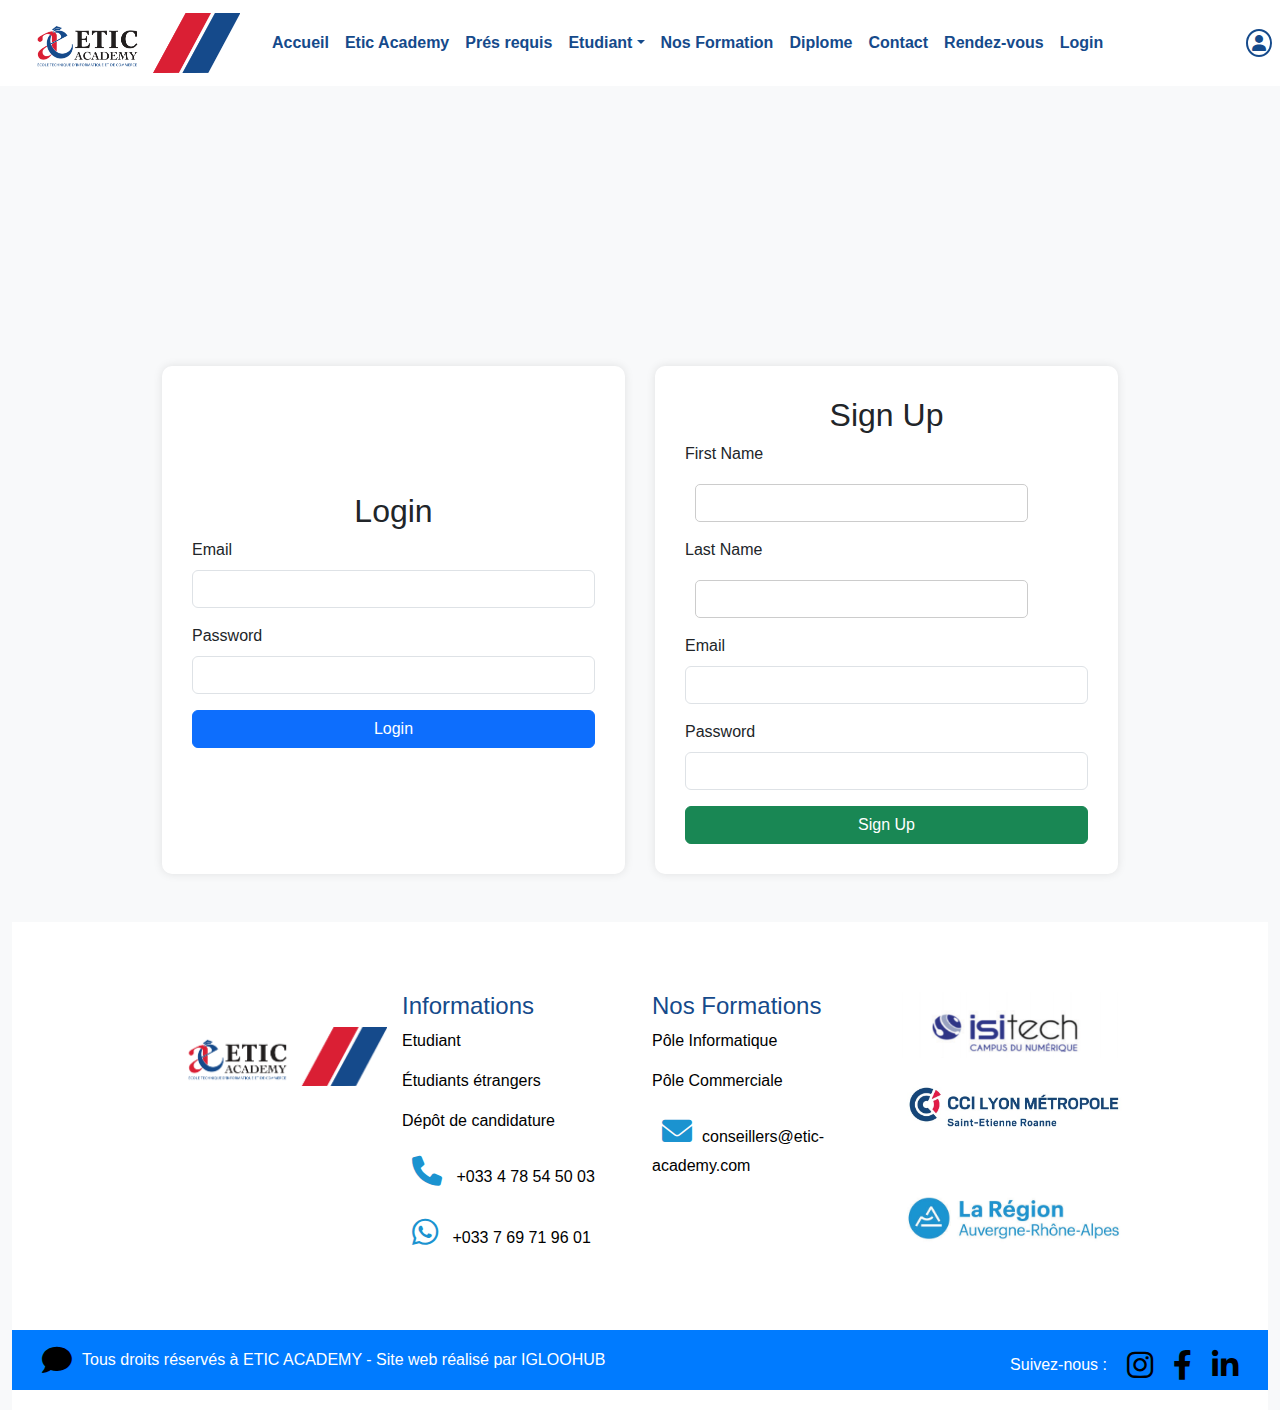
<file: index.html>
<!DOCTYPE html>
<html lang="en">
<head>
    <meta charset="UTF-8">
    <meta name="viewport" content="width=device-width, initial-scale=1, shrink-to-fit=no">
    <title>site</title>

    
    <link href="https://stackpath.bootstrapcdn.com/bootstrap/4.3.1/css/bootstrap.min.css" rel="stylesheet">
    <link rel="stylesheet" href="https://stackpath.bootstrapcdn.com/bootstrap/4.5.2/css/bootstrap.min.css">
    <!-- Font Awesome CSS (for the user icon) -->
    <!-- Bootstrap CSS pour le Carousel -->
    <link rel="stylesheet" href="https://stackpath.bootstrapcdn.com/bootstrap/4.5.2/css/bootstrap.min.css">

    <link rel="stylesheet" href="https://cdnjs.cloudflare.com/ajax/libs/font-awesome/6.0.0/css/all.min.css">
   


    <link href="https://cdn.jsdelivr.net/npm/bootstrap@5.0.0-beta2/dist/css/bootstrap.min.css" rel="stylesheet">

    <!-- script-->
<script src="https://cdn.jsdelivr.net/npm/bootstrap@5.0.0-beta2/dist/js/bootstrap.bundle.min.js"></script>







    <link rel="stylesheet" href="style.css">

</head>

<body>

    <!--navbar -->
    <nav class="navbar navbar-expand-lg navbar-light">
        <a class="navbar-brand mr-4" href="./site/index.html">
            <img src="./nav-foot - Copie/img/logo.png" alt="Your Logo">
        </a>
        
        <button class="navbar-toggler" type="button" data-toggle="collapse" data-target="#navbarNav" aria-controls="navbarNav" aria-expanded="false" aria-label="Toggle navigation">
            <span class="navbar-toggler-icon"></span>
        </button>
        
        <div class="collapse navbar-collapse" id="navbarNav">
            <ul class="navbar-nav">
                <li class="nav-item"><a class="nav-link" href="./site/index.html">Accueil</a></li>
                <li class="nav-item"><a class="nav-link" href="./A propos/index.html">Etic Academy</a></li>
                <li class="nav-item"><a class="nav-link" href="./pagexx/formation.html">Prés requis</a></li>
                <li class="nav-item dropdown">
                    <a class="nav-link dropdown-toggle" href="#" id="etudiantDropdown" role="button" data-toggle="dropdown" aria-expanded="false">Etudiant</a>
                    <ul class="dropdown-menu" aria-labelledby="etudiantDropdown">
                        <li><a class="dropdown-item" href="./commerce/index.html">Commerce</a></li>
                        <li><a class="dropdown-item" href="./informatique/index.html">Informatique</a></li>
                    </ul>
                </li>
                <li class="nav-item"><a class="nav-link" href="./le menu/menu.html">Nos Formation</a></li>
                <li class="nav-item"><a class="nav-link" href="./page-template/index.html">Diplome</a></li>
                <li class="nav-item"><a class="nav-link" href="./contact/index.html">Contact</a></li>
                <li class="nav-item"><a class="nav-link" href="./Rendez-vous/rendezvous-eleves.php">Rendez-vous</a></li>
                <li class="nav-item"><a class="nav-link" href="./index.html">Login</a></li>
            </ul>
            
            <!-- User icon on the right -->
            <ul class="navbar-nav ms-auto navbar-nav-right">
                <li class="nav-item"><a class="nav-link" href="./index.html"><i class="fas fa-user"></i></a></li>
            </ul>
        </div> 
    </nav>
    

    <!-- This is a header layout -->
























    <!DOCTYPE html>
    <html lang="en">
    <head>
        <meta charset="UTF-8">
        <meta name="viewport" content="width=device-width, initial-scale=1.0">
        <title>Login/Sign Up</title>
        <link href="https://cdn.jsdelivr.net/npm/bootstrap@5.1.3/dist/css/bootstrap.min.css" rel="stylesheet">
        <style>
            body {
                background-color: #f8f9fa;
                font-family: Arial, sans-serif;
            }
            .container {
                position: relative;
                max-width: 1000px;
                margin-top: 50px;
            }
            .image-header {
                width: 100%;
                height: 200px;
                background: url('https://www.etic-academy.com/wp-content/uploads/2022/07/Group-1281.webp') no-repeat center center;
                background-size: cover;
                border-radius: 10px;
                margin-bottom: 30px;
            }
            .form-row {
                display: flex;
                justify-content: space-between;
            }
            .form-container {
                background-color: #fff;
                padding: 30px;
                border-radius: 10px;
                box-shadow: 0 0 10px rgba(0, 0, 0, 0.1);
                transition: transform 0.5s, box-shadow 0.5s;
                flex: 1;
                margin: 0 15px;
                display: flex;
                flex-direction: column;
                justify-content: center;
            }
            .form-container:hover {
                transform: scale(1.05);
                box-shadow: 0 0 20px rgba(0, 0, 0, 0.3);
            }
        </style>
    </head>
    <body>
        <div class="container">
            <div class="image-header"></div>
            <div class="form-row">
                <div class="form-container">
                    <h2 class="text-center">Login</h2>
                    <form id="loginForm" action="process.php" method="POST">
                        <div class="mb-3">
                            <label for="loginEmail" class="form-label">Email</label>
                            <input type="email" class="form-control" id="loginEmail" name="email" required>
                        </div>
                        <div class="mb-3">
                            <label for="loginPassword" class="form-label">Password</label>
                            <input type="password" class="form-control" id="loginPassword" name="password" required>
                        </div>
                        <button type="submit" name="login" class="btn btn-primary w-100">Login</button>
                    </form>
                </div>
                <div class="form-container">
                    <h2 class="text-center">Sign Up</h2>
                    <form id="signUpForm" action="process.php" method="POST">
                        <div class="mb-3">
                            <label for="firstName" class="form-label">First Name</label>
                            <input type="text" class="form-control" id="firstName" name="first_name" required>
                        </div>
                        <div class="mb-3">
                            <label for="lastName" class="form-label">Last Name</label>
                            <input type="text" class="form-control" id="lastName" name="last_name" required>
                        </div>
                        <div class="mb-3">
                            <label for="signUpEmail" class="form-label">Email</label>
                            <input type="email" class="form-control" id="signUpEmail" name="email" required>
                        </div>
                        <div class="mb-3">
                            <label for="signUpPassword" class="form-label">Password</label>
                            <input type="password" class="form-control" id="signUpPassword" name="password" required>
                        </div>
                        <button type="submit" name="sign_up" class="btn btn-success w-100">Sign Up</button>
                    </form>
                </div>
            </div>
            <br><br>
        </div>
        <script src="https://cdn.jsdelivr.net/npm/bootstrap@5.1.3/dist/js/bootstrap.bundle.min.js"></script>
    </body>
    </html>
    































    <!--footer-->
    <div class="container-fluid footer">
        <footer>
            <div class="container">
                <div class="row">
                    <div class="col-md-3 order-md-1 footer-col footer-logo">
                        <img src="./nav-foot - Copie/img/logo.png" alt="Your Logo" class="img-fluid">
                    </div>
                    <!-- Second column with text and icons -->
                    <div class="col-md-3 order-md-2 footer-col">
                        <h4>Informations</h4>
                        <p>Etudiant</p>
                        <p>Étudiants étrangers</p>
                        <p>Dépôt de candidature</p>
                        <p>
                            <span class="icon-container"><i class="fas fa-phone phone-icon"></i></span>
                            +033 4 78 54 50 03
                        </p>
                        <p>
                            <span class="icon-container"><i class="fab fa-whatsapp whatsapp-icon"></i></span>
                            +033 7 69 71 96 01
                        </p>
                    </div>
    
                    <!-- Third column with text -->
                    <div class="col-md-3 order-md-3 footer-col">
                        <h4>Nos Formations</h4>
                        <p>Pôle Informatique</p>
                        <p>Pôle Commerciale</p>
                        <p><span class="icon-container"><i class="fas fa-envelope gmail-icon"></i></span>conseillers@etic-academy.com</p>
                    </div>
    
                    <!-- Fourth column with logos -->
                    <div class="col-md-3 order-md-4 footer-col fourth-column d-flex flex-column align-items-center">
                        <img src="./nav-foot - Copie/img/ppppp.png" alt="Logo 1" class="img-fluid">
                        <img src="./nav-foot - Copie/img/fo2.jpg" alt="Logo 1" class="img-fluid">
                        <img src="./nav-foot - Copie/img/fot3.jpg" alt="Logo 2" class="img-fluid">
                    </div>
    
                    <!-- First column with logo -->
                 
                </div>
            </div>
    
            <style>
                .icon-container {
                    font-size: 30px;
                    cursor: pointer;
                    color: #000;
                    margin: 0 10px;
                }
        
                .blue-banner {
                    text-align: center;
                    background-color: #007BFF;
                    color: white;
                    padding: 20px;
                    position: relative;
                }
        
                .social-icons {
                    display: flex;
                    justify-content: flex-start;
                    align-items: center;
                    margin-top: 10px;
                }
        
                .chat-popup {
                    display: none;
                    position: fixed;
                    bottom: 70px;
                    right: 20px;
                    width: 300px;
                    background-color: #f1f1f1;
                    border: 1px solid #888;
                    border-radius: 10px;
                    z-index: 9;
                    box-shadow: 0px 0px 10px rgba(0, 0, 0, 0.1);
                }
        
                .chat-header {
                    background-color: #4CAF50;
                    color: white;
                    padding: 10px;
                    border-radius: 10px 10px 0 0;
                    display: flex;
                    justify-content: space-between;
                    align-items: center;
                }
        
                .chat-body {
                    max-height: 300px;
                    overflow-y: auto;
                    padding: 10px;
                    background-color: white;
                }
        
                .close-btn {
                    background: none;
                    border: none;
                    color: white;
                    font-size: 20px;
                    cursor: pointer;
                }
        
                input[type="text"] {
                    width: calc(100% - 70px);
                    padding: 10px;
                    border: 1px solid #ccc;
                    border-radius: 5px;
                    margin: 10px;
                }
        
                button#sendBtn {
                    padding: 10px;
                    border: none;
                    background-color: #0e5be9;
                    color: white;
                    border-radius: 5px;
                    cursor: pointer;
                }
            </style>
        </head>
        <body>
        
            <div class="blue-banner" style="text-align: center;">
                <a href="#" class="icon-container" id="chatbotButton"><i class="fas fa-comment"></i></a>
                Tous droits réservés à ETIC ACADEMY - Site web réalisé par IGLOOHUB
                <div class="social-icons" style="justify-content: flex-start; align-items: center;">
                    <span style="margin-right: 10px;">Suivez-nous :</span>
                    <!-- Icônes de réseaux sociaux -->
                    <a href="#" class="icon-container"><i class="fab fa-instagram"></i></a>
                    <a href="#" class="icon-container"><i class="fab fa-facebook-f"></i></a>
                    <a href="#" class="icon-container"><i class="fab fa-linkedin-in"></i></a>
                </div>
            </div>
        
            <!-- Popup du chatbot -->
            <div id="chatPopup" class="chat-popup">
                <div class="chat-header">
                    <h4>Chatbot Etic Academy</h4>
                    <button id="closeChat" class="close-btn">&times;</button>
                </div>
                <div id="chatBody" class="chat-body">
                    <!-- Messages du chatbot apparaîtront ici -->
                </div>
                <input type="text" id="userInput" placeholder="Posez votre question...">
                <button id="sendBtn">Envoyer</button>
            </div>
        
            <script>
                // Afficher le popup de chat
                document.getElementById("chatbotButton").onclick = function() {
                    document.getElementById("chatPopup").style.display = "block";
                };
        
                // Fermer le popup de chat
                document.getElementById("closeChat").onclick = function() {
                    document.getElementById("chatPopup").style.display = "none";
                };
        
                // Chatbot - Questions et Réponses
                const chatbotResponses = {
"formation": "Nous offrons des formations en développement web, design graphique, et marketing digital.",
"tarif": "Les tarifs varient selon les formations. Pour plus d'informations, contactez-nous directement.",
"durée": "La durée des formations dépend du programme choisi, généralement entre 3 à 6 mois.",
"professeur": "Nos professeurs sont des experts dans leur domaine avec plusieurs années d'expérience.",
"horaire": "Les cours se déroulent du lundi au vendredi, avec des options de cours en journée et en soirée.",
"inscription": "Vous pouvez vous inscrire directement sur notre site web. Les inscriptions sont ouvertes toute l'année.",
"diplôme": "À la fin de la formation, vous recevrez un diplôme reconnu par nos partenaires industriels.",
"stage": "Nous offrons des stages en entreprise à la fin de la formation pour mettre en pratique vos compétences.",
"projets": "Les étudiants travaillent sur des projets concrets tout au long de la formation, y compris des projets collaboratifs.",
"modalités de paiement": "Nous offrons plusieurs options de paiement, y compris des paiements échelonnés.",
"remboursement": "Les remboursements sont possibles sous certaines conditions, veuillez consulter notre politique de remboursement pour plus de détails.",
"partenaires": "Nous collaborons avec plusieurs entreprises pour offrir des opportunités de stage et d'emploi à nos étudiants.",
"admission": "L'admission se fait sur la base d'un dossier de candidature et, dans certains cas, d'un entretien.",
"aide financière": "Nous offrons des bourses et des aides financières pour les étudiants admissibles.",
"matériel requis": "Un ordinateur portable est requis pour suivre les formations. Les logiciels nécessaires seront fournis.",
"langue": "Les formations sont dispensées en français, avec des supports de cours disponibles en anglais pour certains programmes.",
"accompagnement": "Nos mentors vous accompagnent tout au long de votre parcours, avec des sessions de coaching individuel."
};

        
                document.getElementById("sendBtn").onclick = function() {
                    const userInput = document.getElementById("userInput").value.toLowerCase();
                    let response = "Désolé, je n'ai pas compris votre question. Pouvez-vous reformuler ?";
        
                    for (let question in chatbotResponses) {
                        if (userInput.includes(question)) {
                            response = chatbotResponses[question];
                            break;
                        }
                    }
        
                    // Ajouter la question de l'utilisateur
                    addMessage("Vous: " + document.getElementById("userInput").value);
                    
                    // Ajouter la réponse du chatbot
                    addMessage("Chatbot: " + response);
                    
                    // Effacer le champ d'entrée
                    document.getElementById("userInput").value = "";
                };
        
                // Fonction pour ajouter un message dans le chat
                function addMessage(message) {
                    const chatBody = document.getElementById("chatBody");
                    const newMessage = document.createElement("div");
                    newMessage.textContent = message;
                    chatBody.appendChild(newMessage);
                    chatBody.scrollTop = chatBody.scrollHeight;
                }
            </script>
        </footer>
    </div>


    
        </footer>
    </div>








 
 <script src='https://cdnjs.cloudflare.com/ajax/libs/jquery/3.5.1/jquery.min.js'></script>

<script>
$('.carousel .carousel-item').each(function () {
var minPerSlide = 4;
var next = $(this).next();
if (!next.length) {
next = $(this).siblings(':first');
}
next.children(':first-child').clone().appendTo($(this));

for (var i = 0; i < minPerSlide; i++) { next=next.next(); if (!next.length) { next=$(this).siblings(':first'); } next.children(':first-child').clone().appendTo($(this)); } });</script>

    <!-- Bootstrap JS and Popper.js -->
<script src="https://code.jquery.com/jquery-3.5.1.slim.min.js"></script>
<script src="https://cdn.jsdelivr.net/npm/@popperjs/core@2.5.2/dist/umd/popper.min.js"></script>
<script src="https://stackpath.bootstrapcdn.com/bootstrap/4.5.2/js/bootstrap.min.js"></script>
</body>
</html>
</file>
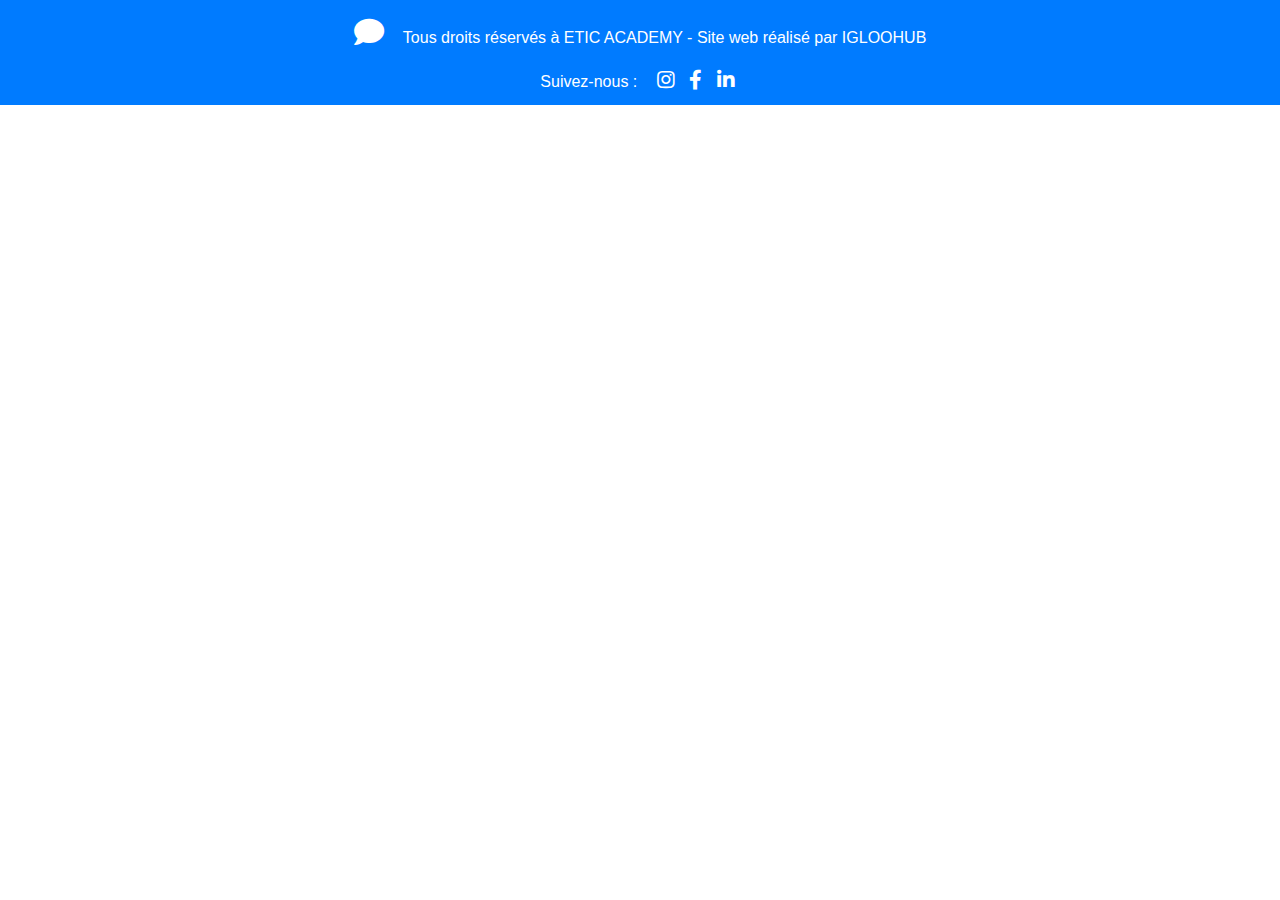
<file: chat-boot/index.html>
<!DOCTYPE html>
<html lang="fr">
<head>
    <meta charset="UTF-8">
    <meta name="viewport" content="width=device-width, initial-scale=1.0">
    <title>Chatbot ETIC Academy</title>
    <link rel="stylesheet" href="https://stackpath.bootstrapcdn.com/bootstrap/4.5.2/css/bootstrap.min.css">
    <link rel="stylesheet" href="https://cdnjs.cloudflare.com/ajax/libs/font-awesome/5.15.4/css/all.min.css">
    <style>
        body {
            font-family: 'Arial', sans-serif;
            transition: background-color 0.3s, color 0.3s;
        }

        .blue-banner {
            background-color: #007bff;
            color: white;
            padding: 10px 20px;
            text-align: center;
            position: relative;
        }

        .blue-banner .icon-container {
            color: white;
            margin-right: 15px;
        }

        .blue-banner .social-icons {
            margin-top: 10px;
        }

        .blue-banner .social-icons .icon-container {
            color: white;
            margin: 0 5px;
            font-size: 20px;
        }

        .chat-popup {
            display: none; /* Masquer le popup par défaut */
            position: fixed;
            bottom: 20px;
            right: 20px;
            width: 400px;
            max-width: 100%;
            border-radius: 10px;
            box-shadow: 0 0 10px rgba(0, 0, 0, 0.2);
            z-index: 1000;
            background: #fff;
        }
        .chat-popup .chat-container {
            max-height: 500px;
            overflow-y: auto;
        }
        .chat-popup .btn-danger {
            position: absolute;
            top: 10px;
            right: 10px;
        }
        .chat-container {
            max-width: 400px;
            margin: 0 auto;
            border-radius: 10px;
            padding: 20px;
            box-shadow: 0 0 10px rgba(0, 0, 0, 0.1);
            transition: background-color 0.3s;
            max-height: 500px;
            overflow-y: auto;
        }
        .chat-box {
            height: 300px;
            overflow-y: scroll;
            padding: 10px;
            margin-bottom: 20px;
            border-radius: 8px;
            transition: background-color 0.3s;
        }
        .message {
            margin-bottom: 15px;
            display: flex;
            flex-direction: column;
        }
        .message.user {
            align-items: flex-end;
        }
        .message.bot {
            align-items: flex-start;
        }
        .message p {
            max-width: 75%;
            padding: 10px 15px;
            border-radius: 20px;
            margin: 0;
        }
        .message.user p {
            background-color: #007bff;
            color: white;
            border-radius: 20px 20px 0 20px;
        }
        .message.bot p {
            background-color: #eee;
            border-radius: 20px 20px 20px 0;
        }
        .question-buttons {
            margin-bottom: 20px;
            display: flex;
            flex-wrap: wrap;
            justify-content: space-between;
        }
        .question-buttons button {
            margin: 5px 0;
            width: 48%;
            border-radius: 20px;
        }
        .spinner-border {
            display: none;
            width: 2rem;
            height: 2rem;
            margin: 10px auto;
            color: #007bff;
        }
        #user-input {
            width: calc(100% - 50px);
            padding: 10px;
            border: 1px solid #ddd;
            border-radius: 20px;
            outline: none;
            font-size: 14px;
        }
        #send-btn {
            padding: 10px;
            background-color: #007bff;
            color: white;
            border: none;
            border-radius: 50%;
            outline: none;
            cursor: pointer;
        }
        .dark-mode .chat-container {
            background-color: #333;
            color: #ddd;
        }
        .dark-mode .chat-box {
            background-color: #444;
        }
        .dark-mode .message.user p {
            background-color: #0056b3;
        }
        .dark-mode .message.bot p {
            background-color: #555;
        }
        .dark-mode #user-input {
            border: 1px solid #666;
            background-color: #555;
            color: #ddd;
        }
        .dark-mode #send-btn {
            background-color: #0056b3;
        }
        .toggle-theme {
            display: flex;
            align-items: center;
            justify-content: center;
            margin-bottom: 20px;
        }
        .toggle-theme button {
            margin-left: 10px;
            border-radius: 50%;
        }
    </style>
</head>
<body>

    <!-- Bannière avec bouton pour ouvrir le popup -->
    <div class="blue-banner">
        <a href="#" class="icon-container" style="font-size: 30px;" id="open-chat"><i class="fas fa-comment"></i></a>
        Tous droits réservés à ETIC ACADEMY - Site web réalisé par IGLOOHUB
        <div class="social-icons" style="justify-content: flex-start; align-items: center;">
            <span style="margin-right: 10px;">Suivez-nous :</span>
            <a href="#" class="icon-container"><i class="fab fa-instagram"></i></a>
            <a href="#" class="icon-container"><i class="fab fa-facebook-f"></i></a>
            <a href="#" class="icon-container"><i class="fab fa-linkedin-in"></i></a>
        </div>
    </div>

    <!-- Popup Chat -->
    <div id="chat-popup" class="chat-popup">
        <div class="chat-container">
            <h4 class="text-center">Chatbot ETIC Academy</h4>
            <div class="toggle-theme text-center">
                <i id="theme-icon" class="fas fa-sun"></i>
                <button class="btn btn-outline-secondary" id="toggle-theme">Mode Sombre</button>
            </div>
            <div id="chat-box" class="chat-box">
                <!-- Les messages apparaîtront ici -->
            </div>
            <div class="question-buttons text-center">
                <button class="btn btn-outline-primary" onclick="sendMessage('type de formation')">Type de formation</button>
                <button class="btn btn-outline-primary" onclick="sendMessage('tarifs')">Tarifs</button>
                <button class="btn btn-outline-primary" onclick="sendMessage('horaires')">Horaires</button>
                <button class="btn btn-outline-primary" onclick="sendMessage('contact')">Contact</button>
                <button class="btn btn-outline-primary" onclick="sendMessage('inscription')">Inscription</button>
                <button class="btn btn-outline-primary" onclick="sendMessage('durée des formations')">Durée des formations</button>
                <button class="btn btn-outline-primary" onclick="sendMessage('formateurs')">Formateurs</button>
            </div>
            <div class="input-group">
                <input type="text" id="user-input" placeholder="Écrivez un message...">
                <button id="send-btn" onclick="sendInputMessage()">→</button>
            </div>
            <div class="text-center">
                <div class="spinner-border" role="status" id="spinner">
                    <span class="sr-only">Chargement...</span>
                </div>
            </div>
            <button class="btn btn-danger" id="close-chat">Fermer</button>
        </div>
    </div>

    <script src="https://code.jquery.com/jquery-3.5.1.min.js"></script>
    <script>
        // Gestion du thème
        const toggleThemeButton = document.getElementById('toggle-theme');
        const themeIcon = document.getElementById('theme-icon');
        let darkMode = false;

        function toggleTheme() {
            darkMode = !darkMode;
            if (darkMode) {
                document.body.classList.add('dark-mode');
                toggleThemeButton.textContent = 'Mode Clair';
                themeIcon.classList.remove('fa-sun');
                themeIcon.classList.add('fa-moon');
            } else {
                document.body.classList.remove('dark-mode');
                toggleThemeButton.textContent = 'Mode Sombre';
                themeIcon.classList.remove('fa-moon');
                themeIcon.classList.add('fa-sun');
            }
        }

        toggleThemeButton.addEventListener('click', toggleTheme);

        function sendMessage(userInput) {
            addMessage('user', userInput);
            $('#spinner').show();

            $.ajax({
                url: 'api_chatbot.php',
                type: 'POST',
                dataType: 'json',
                data: { message: userInput },
                success: function(response) {
                    $('#spinner').hide();
                    if (response.response) {
                        addMessage('bot', response.response);
                    } else {
                        addMessage('bot', "Désolé, je n'ai pas compris votre question. Veuillez accéder à la page <a href='contact.html'>Contact</a> pour poser vos questions ou obtenir plus d'informations.");
                    }
                },
                error: function() {
                    $('#spinner').hide();
                    addMessage('bot', "Désolé, une erreur s'est produite. Veuillez réessayer plus tard.");
                }
            });
        }

        function sendInputMessage() {
            let userInput = $('#user-input').val().trim();
            if (userInput !== "") {
                sendMessage(userInput);
                $('#user-input').val('');
            }
        }

        function addMessage(sender, text) {
            let messageHtml = '<div class="message ' + sender + '"><p>' + text + '</p></div>';
            $('#chat-box').append(messageHtml);
            $('#chat-box').scrollTop($('#chat-box')[0].scrollHeight);
        }

        $('#user-input').keypress(function(event) {
            if (event.which == 13) {
                sendInputMessage();
            }
        });

        // Gestion du popup
        const openChatButton = document.getElementById('open-chat');
        const chatPopup = document.getElementById('chat-popup');
        const closeChatButton = document.getElementById('close-chat');

        openChatButton.addEventListener('click', function(event) {
            event.preventDefault();
            chatPopup.style.display = 'block';
        });

        closeChatButton.addEventListener('click', function() {
            chatPopup.style.display = 'none';
        });
    </script>
</body>
</html>
</file>
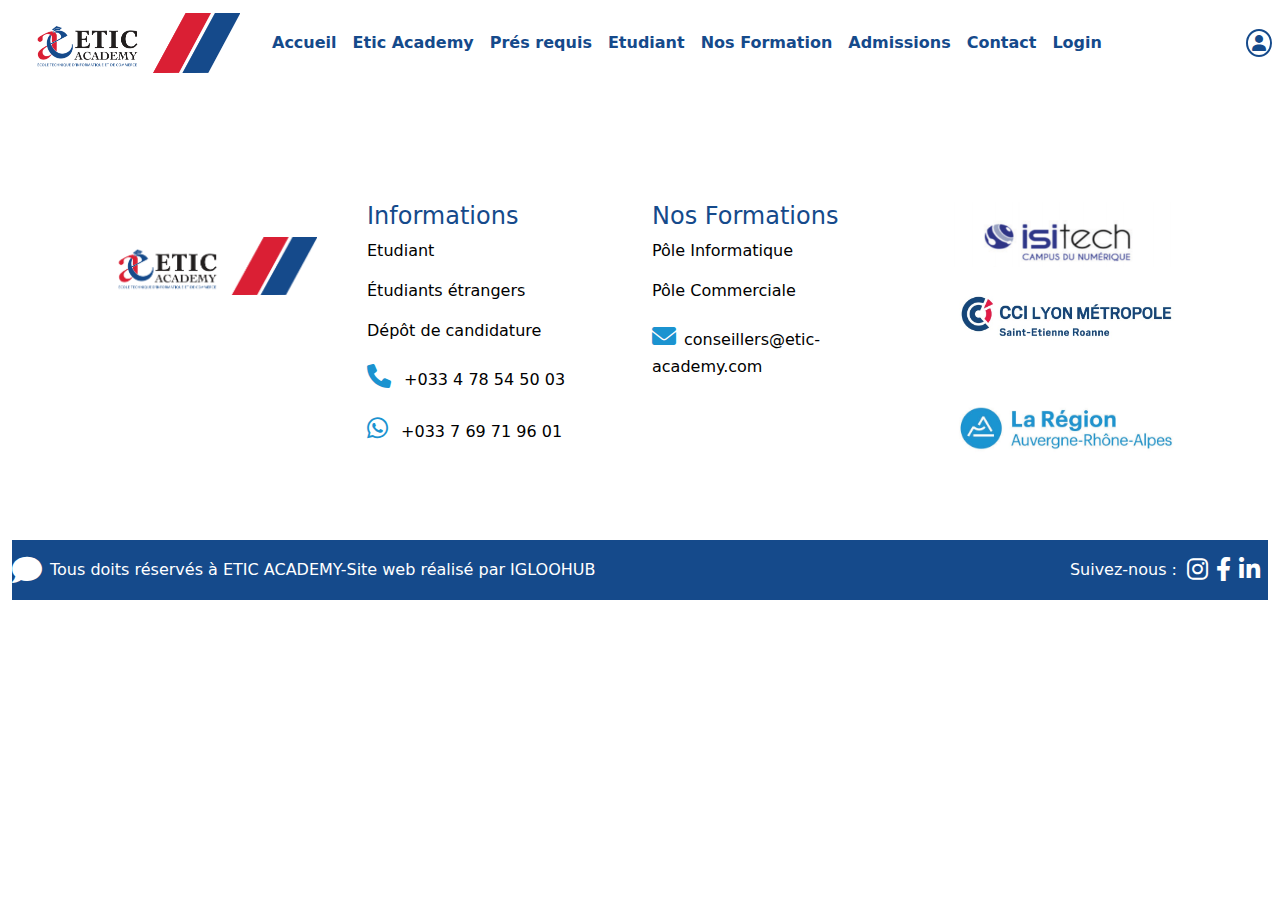
<file: nav-foot - Copie/index.html>
<!DOCTYPE html>
<html lang="en">
<head>
    <meta charset="UTF-8">
    <meta name="viewport" content="width=device-width, initial-scale=1, shrink-to-fit=no">
    <title>site</title>

    
    <link href="https://stackpath.bootstrapcdn.com/bootstrap/4.3.1/css/bootstrap.min.css" rel="stylesheet">
    <link rel="stylesheet" href="https://stackpath.bootstrapcdn.com/bootstrap/4.5.2/css/bootstrap.min.css">
    <!-- Font Awesome CSS (for the user icon) -->
    <!-- Bootstrap CSS pour le Carousel -->
    <link rel="stylesheet" href="https://stackpath.bootstrapcdn.com/bootstrap/4.5.2/css/bootstrap.min.css">

    <link rel="stylesheet" href="https://cdnjs.cloudflare.com/ajax/libs/font-awesome/6.0.0/css/all.min.css">
   


    <link href="https://cdn.jsdelivr.net/npm/bootstrap@5.0.0-beta2/dist/css/bootstrap.min.css" rel="stylesheet">

    <!-- script-->
<script src="https://cdn.jsdelivr.net/npm/bootstrap@5.0.0-beta2/dist/js/bootstrap.bundle.min.js"></script>







    <link rel="stylesheet" href="./style.css">

</head>

<body>

    <!--navbar -->
<nav class="navbar navbar-expand-lg navbar-light">
    <a class="navbar-brand mr-4" href="#">
        <img src="./img/logo.png" alt="Your Logo">
    </a>

    <button class="navbar-toggler" type="button" data-toggle="collapse" data-target="#navbarNav" aria-controls="navbarNav" aria-expanded="false" aria-label="Toggle navigation">
        <span class="navbar-toggler-icon"></span>
    </button>

    <div class="collapse navbar-collapse" id="navbarNav">
        <ul class="navbar-nav">
            <li class="nav-item"><a class="nav-link" href="#">Accueil</a></li>
            <li class="nav-item"><a class="nav-link" href="../A propos/index.html">Etic Academy</a></li>
            <li class="nav-item"><a class="nav-link" href="../pagexx/formation.html">Prés requis</a></li>
            <li class="nav-item"><a class="nav-link" href="../page-template/index.html">Etudiant</a></li>
            <li class="nav-item"><a class="nav-link" href="../le menu/menu.html"> Nos Formation</a></li>
            <li class="nav-item"><a class="nav-link" href="">Admissions</a></li>
            <li class="nav-item"><a class="nav-link" href="../contact/index.html">Contact</a></li>
            <li class="nav-item"><a class="nav-link" href="#">Login</a></li>
        </ul>

        <!-- User icon on the right -->
        <ul class="navbar-nav ml-auto navbar-nav-right">
            <li class="nav-item"><a class="nav-link" href="#"><i class="fas fa-user"></i></a></li>
        </ul>
    </div>
</nav>

    <!-- This is a header layout -->
 
<br>
<br>
<br>
<br>
    <!--footer-->
    <div class="container-fluid footer">
        <footer>
            <div class="container">
                <div class="row">
                    <div class="col-md-3 order-md-1 footer-col footer-logo">
                        <img src="./img/logo.png" alt="Your Logo" class="img-fluid">
                    </div>
                    <!-- Second column with text and icons -->
                    <div class="col-md-3 order-md-2 footer-col">
                        <h4>Informations</h4>
                        <p>Etudiant</p>
                        <p>Étudiants étrangers</p>
                        <p>Dépôt de candidature</p>
                        <p>
                            <span class="icon-container"><i class="fas fa-phone phone-icon"></i></span>
                            +033 4 78 54 50 03
                        </p>
                        <p>
                            <span class="icon-container"><i class="fab fa-whatsapp whatsapp-icon"></i></span>
                            +033 7 69 71 96 01
                        </p>
                    </div>
    
                    <!-- Third column with text -->
                    <div class="col-md-3 order-md-3 footer-col">
                        <h4>Nos Formations</h4>
                        <p>Pôle Informatique</p>
                        <p>Pôle Commerciale</p>
                        <p><span class="icon-container"><i class="fas fa-envelope gmail-icon"></i></span>conseillers@etic-academy.com</p>
                    </div>
    
                    <!-- Fourth column with logos -->
                    <div class="col-md-3 order-md-4 footer-col fourth-column d-flex flex-column align-items-center">
                        <img src="./img/ppppp.png" alt="Logo 1" class="img-fluid">
                        <img src="./img/fo2.jpg" alt="Logo 1" class="img-fluid">
                        <img src="./img/fot3.jpg" alt="Logo 2" class="img-fluid">
                    </div>
    
                    <!-- First column with logo -->
                 
                </div>
            </div>
    
            <!-- Blue banner at the bottom -->
            <div class="blue-banner" style="text-align: center;">
                <a href="#" class="icon-container" style="font-size: 30px;"><i class="fas fa-comment"></i></a>
                Tous doits réservés à ETIC ACADEMY-Site web réalisé par IGLOOHUB
                <div class="social-icons" style="justify-content: flex-start; align-items: center;">
                    <span style="margin-right: 10px;">Suivez-nous :</span>
                    <!-- Social media icons on the right -->
                    <a href="#" class="icon-container"><i class="fab fa-instagram"></i></a>
                    <a href="#" class="icon-container"><i class="fab fa-facebook-f"></i></a>
                    <a href="#" class="icon-container"><i class="fab fa-linkedin-in"></i></a>
                </div>
            </div>
    
        </footer>
    </div>








 
 <script src='https://cdnjs.cloudflare.com/ajax/libs/jquery/3.5.1/jquery.min.js'></script>

<script>
$('.carousel .carousel-item').each(function () {
var minPerSlide = 4;
var next = $(this).next();
if (!next.length) {
next = $(this).siblings(':first');
}
next.children(':first-child').clone().appendTo($(this));

for (var i = 0; i < minPerSlide; i++) { next=next.next(); if (!next.length) { next=$(this).siblings(':first'); } next.children(':first-child').clone().appendTo($(this)); } });</script>

    <!-- Bootstrap JS and Popper.js -->
<script src="https://code.jquery.com/jquery-3.5.1.slim.min.js"></script>
<script src="https://cdn.jsdelivr.net/npm/@popperjs/core@2.5.2/dist/umd/popper.min.js"></script>
<script src="https://stackpath.bootstrapcdn.com/bootstrap/4.5.2/js/bootstrap.min.js"></script>
</body>
</html>
</file>
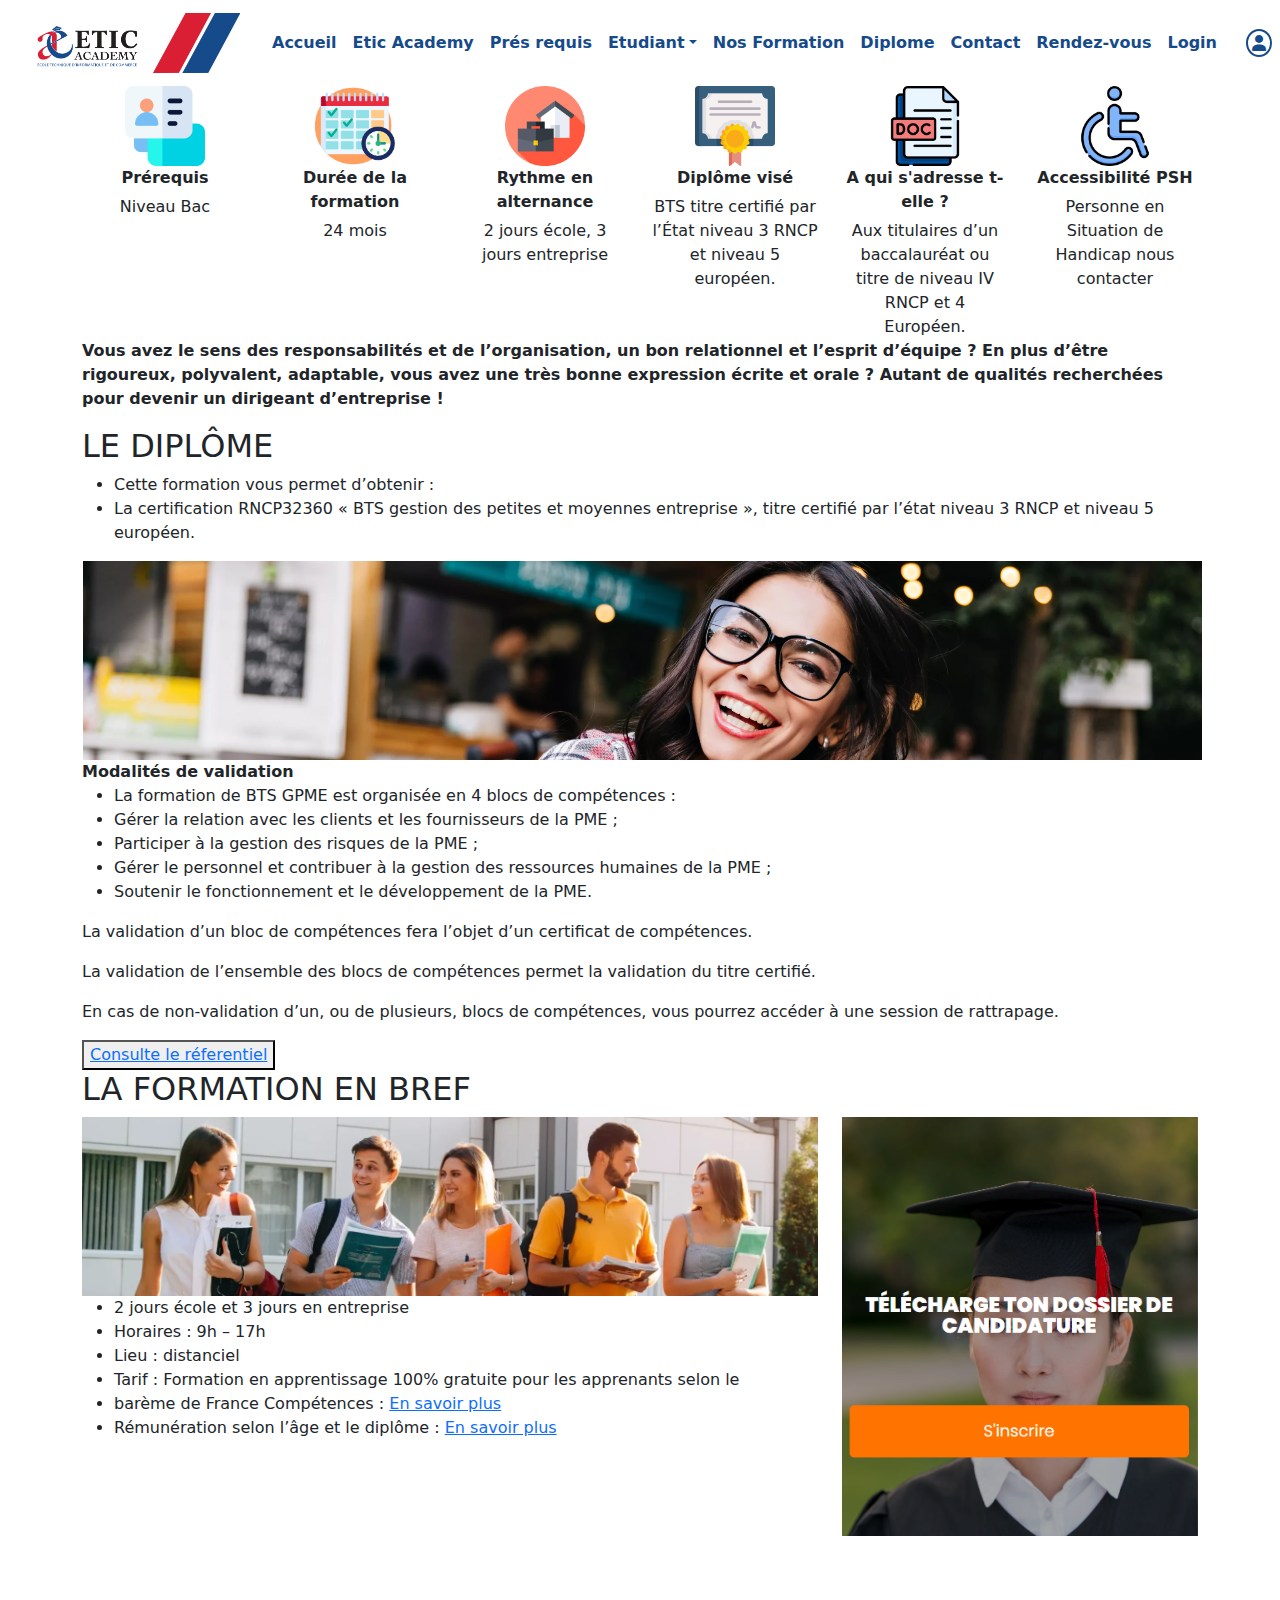
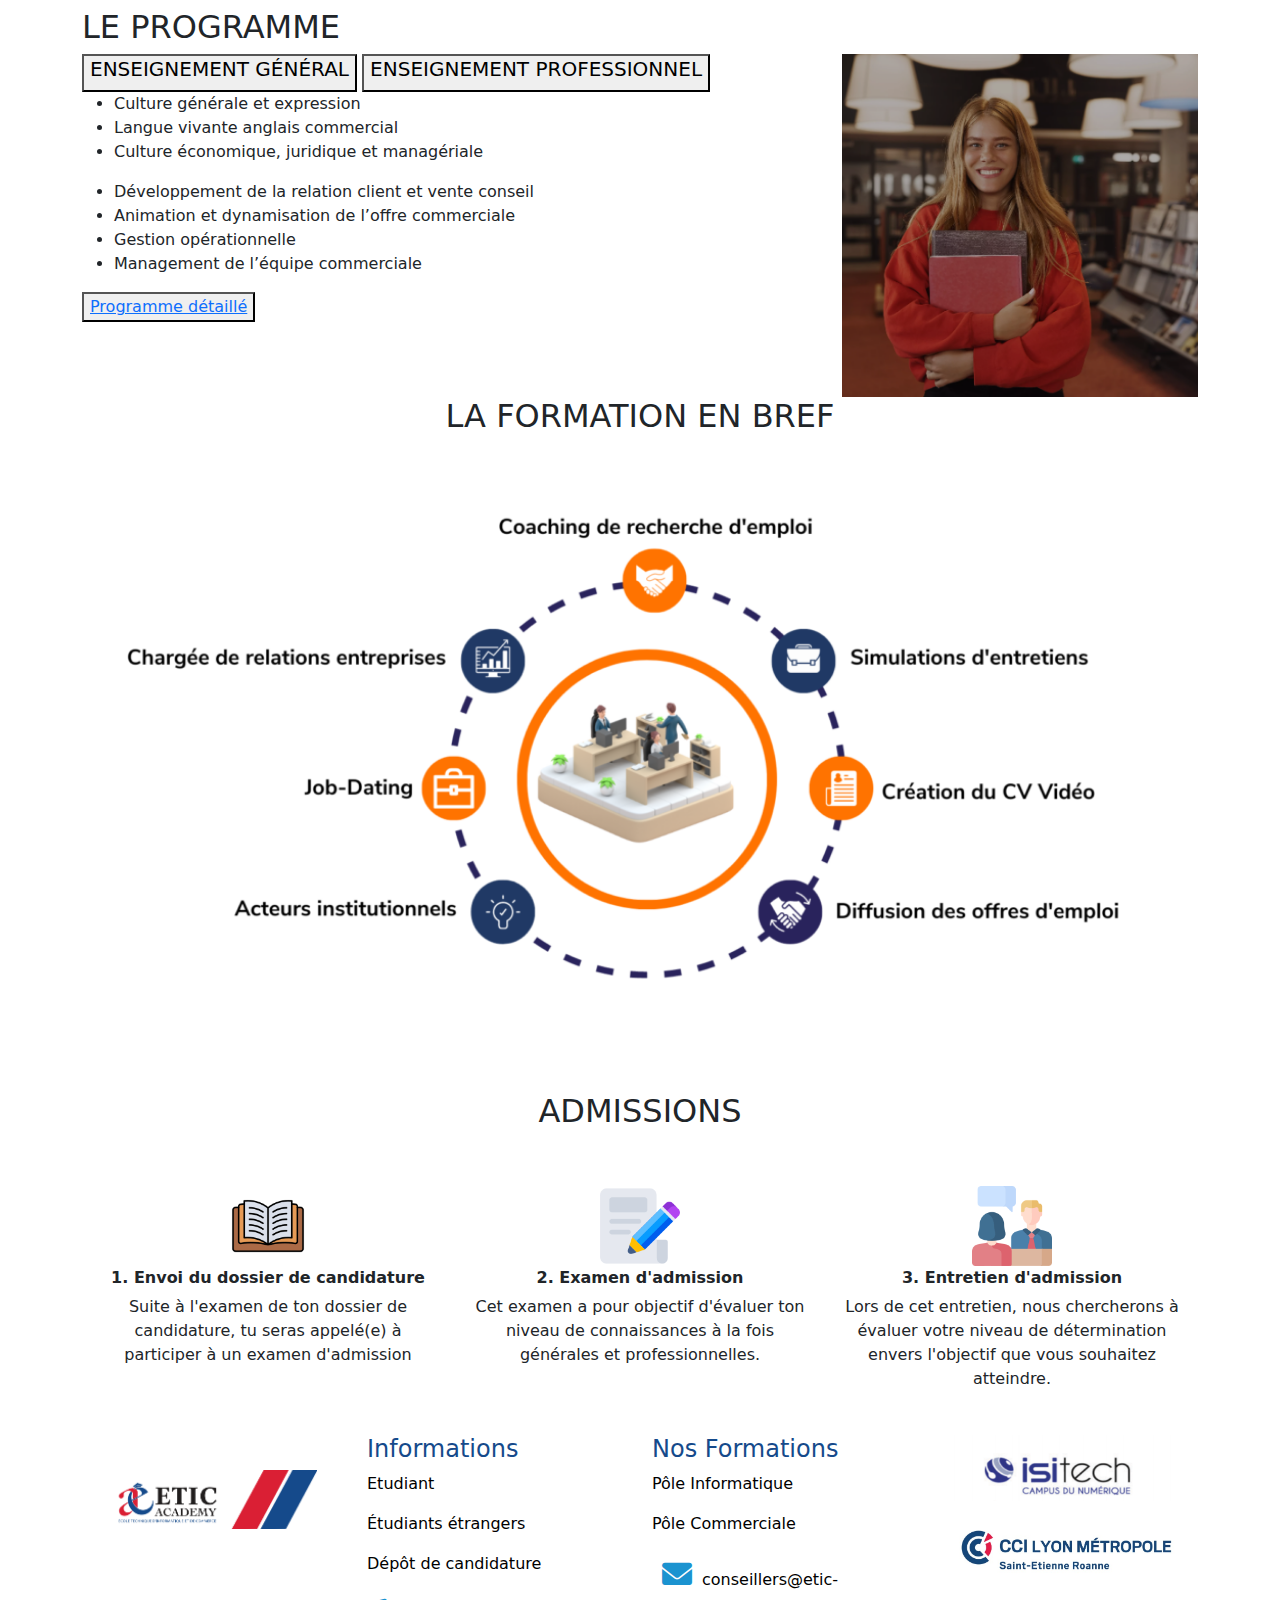
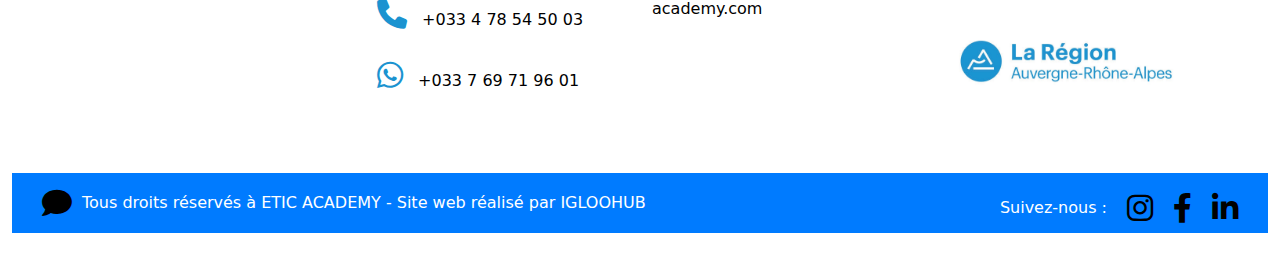
<file: page-template copy 2-info/index.html>
<!DOCTYPE html>
<html lang="en">
<head>
    <meta charset="UTF-8">
    <meta name="viewport" content="width=device-width, initial-scale=1, shrink-to-fit=no">
    <title>site</title>

    
    <link href="https://stackpath.bootstrapcdn.com/bootstrap/4.3.1/css/bootstrap.min.css" rel="stylesheet">
    <link rel="stylesheet" href="https://stackpath.bootstrapcdn.com/bootstrap/4.5.2/css/bootstrap.min.css">
    <!-- Font Awesome CSS (for the user icon) -->
    <!-- Bootstrap CSS pour le Carousel -->
    <link rel="stylesheet" href="https://stackpath.bootstrapcdn.com/bootstrap/4.5.2/css/bootstrap.min.css">

    <link rel="stylesheet" href="https://cdnjs.cloudflare.com/ajax/libs/font-awesome/6.0.0/css/all.min.css">
   


    <link href="https://cdn.jsdelivr.net/npm/bootstrap@5.0.0-beta2/dist/css/bootstrap.min.css" rel="stylesheet">

    <!-- script-->
<script src="https://cdn.jsdelivr.net/npm/bootstrap@5.0.0-beta2/dist/js/bootstrap.bundle.min.js"></script>







    <link rel="stylesheet" href="./style.css">

</head>

<body>

    <!--navbar -->
    <!--navbar -->
    <nav class="navbar navbar-expand-lg navbar-light">
        <a class="navbar-brand mr-4" href="../site/index.html">
            <img src="./img/logo.png" alt="Your Logo">
        </a>
    
        <button class="navbar-toggler" type="button" data-toggle="collapse" data-target="#navbarNav" aria-controls="navbarNav" aria-expanded="false" aria-label="Toggle navigation">
            <span class="navbar-toggler-icon"></span>
        </button>
        <div class="collapse navbar-collapse" id="navbarNav">
            <ul class="navbar-nav">
                <li class="nav-item"><a class="nav-link" href="../site/index.html">Accueil</a></li>
                <li class="nav-item"><a class="nav-link" href="../A propos/index.html">Etic Academy</a></li>
                <li class="nav-item"><a class="nav-link" href="../pagexx/formation.html">Prés requis</a></li>
                <li class="nav-item dropdown">
    
    
    
                    <a class="nav-link dropdown-toggle" href="#" id="etudiantDropdown" role="button" data-bs-toggle="dropdown" aria-expanded="false">Etudiant</a>
                    <ul class="dropdown-menu" aria-labelledby="etudiantDropdown">
                        <li><a class="dropdown-item" href="../commerce/index.html">Commerce</a></li>
                        <li><a class="dropdown-item" href="../informatique/index.html">Informatique</a></li>
                    </ul>
    
    
    
    
    
    
                </li>
                <li class="nav-item"><a class="nav-link" href="../le menu/menu.html">Nos Formation</a></li>
                <li class="nav-item"><a class="nav-link" href="../page-template/index.html">Diplome</a></li>
                <li class="nav-item"><a class="nav-link" href="../contact/index.html">Contact</a></li>
                <li class="nav-item"><a class="nav-link" href="../Rendez-vous/rendezvous-eleves.php">Rendez-vous</a></li>
                <li class="nav-item"><a class="nav-link" href="../index.html">Login</a></li>
            </ul>
        
            <!-- User icon on the right -->
            <ul class="navbar-nav ms-auto navbar-nav-right">
                <li class="nav-item"><a class="nav-link" href="../index.html"><i class="fas fa-user"></i></a></li>
            </ul>
        </div> 
    </nav>

    <!-- This is a header layout -->
 
    <div class="container">
        <div class="row img-container">
            <div class="col-md-2">
                <img src="./img/profil.png" class="img-fluid" alt="Photo 1">
                <b>Prérequis</b>
                <p>Niveau Bac</p>
            </div>
            <div class="col-md-2">
                <img src="./img/1048953.png" class="img-fluid" alt="Photo 2">
                <b>Durée de la formation</b>
                <p>24 mois</p>
            </div>
            <div class="col-md-2">
                <img src="./img/9420552.png" class="img-fluid" alt="Photo 3">
                <b>Rythme en alternance</b>
                <p>2 jours école, 3 jours entreprise</p>
            </div>
            <div class="col-md-2">
                <img src="./img/diplome.png" class="img-fluid" alt="Photo 4">
                <b>Diplôme visé</b>
                <p>BTS titre certifié par l’État niveau 3 RNCP et niveau 5 européen.</p>
            </div>
            <div class="col-md-2">
                <img src="./img/adreesse.png" class="img-fluid" alt="Photo 5">
                <b>A qui s'adresse t-elle ?</b>
                <p>Aux titulaires d’un baccalauréat ou titre de niveau IV RNCP et 4 Européen.</p>
            </div>
            <div class="col-md-2">
                <img src="./img/handicap.png" class="img-fluid" alt="Photo 6">
                <b>Accessibilité PSH</b>
                <p>Personne en Situation de Handicap nous contacter</p>
            </div>
        </div>
    </div>

    
 <div class="container bref">
    <div class="row">
        <div class="col">
           <b> <p>Vous avez le sens des responsabilités et de l’organisation, un bon relationnel et l’esprit d’équipe ? En plus d’être rigoureux, polyvalent, adaptable, vous avez une très bonne expression écrite et orale ? Autant de qualités recherchées pour devenir un dirigeant d’entreprise !</p></b>
        </div>
    </div>
    <div class="row">
        <div class="col">
            <h2><span>LE</span> DIPLÔME</h2>
        </div>
    </div>
    <div class="row">
        <div class="col">
            <ul>
                <li>Cette formation vous permet d’obtenir :</li>
                <li>La certification RNCP32360 « BTS gestion des petites et moyennes entreprise », titre certifié par l’état niveau 3 RNCP et niveau 5 européen.</li>
            </ul>
        </div>
    </div>
    <div class="row">
        <div class="col">
            <img src="./img/imagessss.png" class="img1" alt="">
        </div>
    </div>
    <div class="row">
        <div class="col">
            <b>Modalités de validation</b>
            <ul>
                <li>La formation de BTS GPME est organisée en 4 blocs de compétences :</li>
                <li>Gérer la relation avec les clients et les fournisseurs de la PME ;</li>
                <li>Participer à la gestion des risques de la PME ;</li>
                <li>Gérer le personnel et contribuer à la gestion des ressources humaines de la PME ;</li>
                <li>Soutenir le fonctionnement et le développement de la PME.</li>
            </ul>
            <p>La validation d’un bloc de compétences fera l’objet d’un certificat de compétences.</p>
            <p>La validation de l’ensemble des blocs de compétences permet la validation du titre certifié.</p>
            <p>En cas de non-validation d’un, ou de plusieurs, blocs de compétences, vous pourrez accéder à une session de rattrapage.</p>
        </div>
    </div>
    <div class="click">
        <button><a href="">Consulte le réferentiel </a></button>
    </div>
    
</div>

    <div class="container bref">
    <div class="row ">
        
        <div class="col">
           <h2><span>LA</span> FORMATION EN BREF</h2> 
        </div>
    </div>
    <div class="row justify-content-between">
        <div class="col-lg-8 col-md-8 col-sm-12">
         <img src="./img/etudents.png" class="img1" width="100%" alt="">
         <ul class="list">
            <li>2 jours école et 3 jours en entreprise</li>
            <li>Horaires : 9h – 17h</li>
            <li>Lieu : distanciel</li>
            <li>Tarif : Formation en apprentissage 100% gratuite pour les apprenants selon le </li>
            <li>barème de France Compétences : <a href="">En savoir plus</a></li>
            <li>Rémunération selon l’âge et le diplôme : <a href="">En savoir plus</a> </li>
         </ul>
        </div>
        <div class="col-lg-4 col-md-8 col-sm-10 ">
           <div class="contimg">
  <img src="./img/etudirnt1.png" class="img2" width="100%" alt="">

           </div>
        
        </div>
    </div>
    

    <br><br><br>
    </div>
    <div class="all">

 
    <div class="container prog">
        <div class="row ">
            <div class="col">
               <h2><span>LE </span> PROGRAMME</h2> 
            </div>
        </div>
        <div class="row justify-content-between">
            <div class="col-lg-8 col-md-8 col-sm-12 li">
                <div class="bttn">

                
                <button id="button1" class="bt"><h5>ENSEIGNEMENT GÉNÉRAL</h5></button>
                <button id="button2" class="bt"><h5>ENSEIGNEMENT PROFESSIONNEL</h5></button>
               </div>
                <ul id="list1" class="list_1">
                    <li>Culture générale et expression</li>
                    <li>Langue vivante anglais commercial</li>
                    <li>Culture économique, juridique et managériale</li>
                </ul>
            
                <ul id="list2" class="list_2">
                    <li>Développement de la relation client et vente conseil</li>
                    <li>Animation et dynamisation de l’offre commerciale</li>
                    <li>Gestion opérationnelle</li>
                    <li>Management de l’équipe commerciale</li>
                </ul>
                <div class="btnnn">
                    <button><a href="">Programme détaillé</a></button>
                </div>
            </div>


            <div class="col-lg-4 col-md-8 col-sm-10 ">
                <div class="contimg">
              <img src="./img/girl.png" class="img2" width="100%" alt="">
     
                </div>
             
             </div>
            
        </div>
        
       
        
        
    </div>
</div>
<div class="container bref">
    <div class="contimg">
        <div class="col">
         <center><h2><span>LA</span> FORMATION EN BREF</h2> </center>   
         </div>
  <img src="./img/cercle image .png" class="img2" width="100%" alt="">

    </div>
 
 </div>

 <div class="container bref">
    <div class="contimg">
        <div class="col">
         <center><h2><span>AD</span>MISSIONS</h2> </center>   
         </div><br><br>
 

    </div>
    <div class="container-fluid">
        <div class="row justify-content-center img-container">
            <div class="col-md-4 col-lg-4 col-sm-12 text-center mb-4">
                <img src="./img/book.png" class="img-fluid" alt="Photo 1" style="width: 150px; height: auto;">
                <b>1. Envoi du dossier de candidature</b>
                <p>Suite à l'examen de ton dossier de candidature, tu seras appelé(e) à participer à un examen d'admission</p>
            </div>
            <div class="col-md-4 col-lg-4 col-sm-12 text-center mb-4">
                <img src="./img/pen.png" class="img-fluid" alt="Photo 2" style="width: 150px; height: auto;">
                <b>2. Examen d'admission</b>
                <p>Cet examen a pour objectif d'évaluer ton niveau de connaissances à la fois générales et professionnelles.</p>
            </div>
            <div class="col-md-4 col-lg-4 col-sm-12 text-center mb-4">
                <img src="./img/entretien.png" class="img-fluid" alt="Photo 3" style="width: 150px; height: auto;">
                <b>3. Entretien d'admission</b>
                <p>Lors de cet entretien, nous chercherons à évaluer votre niveau de détermination envers l'objectif que vous souhaitez atteindre.</p>
            </div>
        </div>
    </div>
    
    
 
 </div>
 <script>
    var button1 = document.getElementById("button1");
    var button2 = document.getElementById("button2");
    var list1 = document.getElementById("list1");
    var list2 = document.getElementById("list2");

    button1.addEventListener("click", function() {
        list1.style.display = "block";
        list2.style.display = "none";
        list1.style.border="1px solid black";
        button1.style.border = "1px solid black";
        list2.style.border="none";
        button2.style.border = "none";
    });

    button2.addEventListener("click", function() {
        list1.style.display = "none";
        list2.style.display = "block";
        list2.style.border="1px solid black";
        button2.style.border = "1px solid black";
        list1.style.border="none";
        button1.style.border = "none";
    });
</script>
           
    <!--footer-->
    <div class="container-fluid footer">
        <footer>
            <div class="container">
                <div class="row">
                    <div class="col-md-3 order-md-1 footer-col footer-logo">
                        <img src="./img/logo.png" alt="Your Logo" class="img-fluid">
                    </div>
                    <!-- Second column with text and icons -->
                    <div class="col-md-3 order-md-2 footer-col">
                        <h4>Informations</h4>
                        <p>Etudiant</p>
                        <p>Étudiants étrangers</p>
                        <p>Dépôt de candidature</p>
                        <p>
                            <span class="icon-container"><i class="fas fa-phone phone-icon"></i></span>
                            +033 4 78 54 50 03
                        </p>
                        <p>
                            <span class="icon-container"><i class="fab fa-whatsapp whatsapp-icon"></i></span>
                            +033 7 69 71 96 01
                        </p>
                    </div>
    
                    <!-- Third column with text -->
                    <div class="col-md-3 order-md-3 footer-col">
                        <h4>Nos Formations</h4>
                        <p>Pôle Informatique</p>
                        <p>Pôle Commerciale</p>
                        <p><span class="icon-container"><i class="fas fa-envelope gmail-icon"></i></span>conseillers@etic-academy.com</p>
                    </div>
    
                    <!-- Fourth column with logos -->
                    <div class="col-md-3 order-md-4 footer-col fourth-column d-flex flex-column align-items-center">
                        <img src="./img/ppppp.png" alt="Logo 1" class="img-fluid">
                        <img src="./img/fo2.jpg" alt="Logo 1" class="img-fluid">
                        <img src="./img/fot3.jpg" alt="Logo 2" class="img-fluid">
                    </div>
    
                    <!-- First column with logo -->
                 
                </div>
            </div>
    
            <!-- Blue banner at the bottom -->
       
            <style>
                .icon-container {
                    font-size: 30px;
                    cursor: pointer;
                    color: #000;
                    margin: 0 10px;
                }
        
                .blue-banner {
                    text-align: center;
                    background-color: #007BFF;
                    color: white;
                    padding: 20px;
                    position: relative;
                }
        
                .social-icons {
                    display: flex;
                    justify-content: flex-start;
                    align-items: center;
                    margin-top: 10px;
                }
        
                .chat-popup {
                    display: none;
                    position: fixed;
                    bottom: 70px;
                    right: 20px;
                    width: 300px;
                    background-color: #f1f1f1;
                    border: 1px solid #888;
                    border-radius: 10px;
                    z-index: 9;
                    box-shadow: 0px 0px 10px rgba(0, 0, 0, 0.1);
                }
        
                .chat-header {
                    background-color: #4CAF50;
                    color: white;
                    padding: 10px;
                    border-radius: 10px 10px 0 0;
                    display: flex;
                    justify-content: space-between;
                    align-items: center;
                }
        
                .chat-body {
                    max-height: 300px;
                    overflow-y: auto;
                    padding: 10px;
                    background-color: white;
                }
        
                .close-btn {
                    background: none;
                    border: none;
                    color: white;
                    font-size: 20px;
                    cursor: pointer;
                }
        
                input[type="text"] {
                    width: calc(100% - 70px);
                    padding: 10px;
                    border: 1px solid #ccc;
                    border-radius: 5px;
                    margin: 10px;
                }
        
                button#sendBtn {
                    padding: 10px;
                    border: none;
                    background-color: #0e5be9;
                    color: white;
                    border-radius: 5px;
                    cursor: pointer;
                }
            </style>
        </head>
        <body>
        
            <div class="blue-banner" style="text-align: center;">
                <a href="#" class="icon-container" id="chatbotButton"><i class="fas fa-comment"></i></a>
                Tous droits réservés à ETIC ACADEMY - Site web réalisé par IGLOOHUB
                <div class="social-icons" style="justify-content: flex-start; align-items: center;">
                    <span style="margin-right: 10px;">Suivez-nous :</span>
                    <!-- Icônes de réseaux sociaux -->
                    <a href="#" class="icon-container"><i class="fab fa-instagram"></i></a>
                    <a href="#" class="icon-container"><i class="fab fa-facebook-f"></i></a>
                    <a href="#" class="icon-container"><i class="fab fa-linkedin-in"></i></a>
                </div>
            </div>
        
            <!-- Popup du chatbot -->
            <div id="chatPopup" class="chat-popup">
                <div class="chat-header">
                    <h4>Chatbot Etic Academy</h4>
                    <button id="closeChat" class="close-btn">&times;</button>
                </div>
                <div id="chatBody" class="chat-body">
                    <!-- Messages du chatbot apparaîtront ici -->
                </div>
                <input type="text" id="userInput" placeholder="Posez votre question...">
                <button id="sendBtn">Envoyer</button>
            </div>
        
            <script>
                // Afficher le popup de chat
                document.getElementById("chatbotButton").onclick = function() {
                    document.getElementById("chatPopup").style.display = "block";
                };
        
                // Fermer le popup de chat
                document.getElementById("closeChat").onclick = function() {
                    document.getElementById("chatPopup").style.display = "none";
                };
        
                // Chatbot - Questions et Réponses
                const chatbotResponses = {
"formation": "Nous offrons des formations en développement web, design graphique, et marketing digital.",
"tarif": "Les tarifs varient selon les formations. Pour plus d'informations, contactez-nous directement.",
"durée": "La durée des formations dépend du programme choisi, généralement entre 3 à 6 mois.",
"professeur": "Nos professeurs sont des experts dans leur domaine avec plusieurs années d'expérience.",
"horaire": "Les cours se déroulent du lundi au vendredi, avec des options de cours en journée et en soirée.",
"inscription": "Vous pouvez vous inscrire directement sur notre site web. Les inscriptions sont ouvertes toute l'année.",
"diplôme": "À la fin de la formation, vous recevrez un diplôme reconnu par nos partenaires industriels.",
"stage": "Nous offrons des stages en entreprise à la fin de la formation pour mettre en pratique vos compétences.",
"projets": "Les étudiants travaillent sur des projets concrets tout au long de la formation, y compris des projets collaboratifs.",
"modalités de paiement": "Nous offrons plusieurs options de paiement, y compris des paiements échelonnés.",
"remboursement": "Les remboursements sont possibles sous certaines conditions, veuillez consulter notre politique de remboursement pour plus de détails.",
"partenaires": "Nous collaborons avec plusieurs entreprises pour offrir des opportunités de stage et d'emploi à nos étudiants.",
"admission": "L'admission se fait sur la base d'un dossier de candidature et, dans certains cas, d'un entretien.",
"aide financière": "Nous offrons des bourses et des aides financières pour les étudiants admissibles.",
"matériel requis": "Un ordinateur portable est requis pour suivre les formations. Les logiciels nécessaires seront fournis.",
"langue": "Les formations sont dispensées en français, avec des supports de cours disponibles en anglais pour certains programmes.",
"accompagnement": "Nos mentors vous accompagnent tout au long de votre parcours, avec des sessions de coaching individuel."
};

        
                document.getElementById("sendBtn").onclick = function() {
                    const userInput = document.getElementById("userInput").value.toLowerCase();
                    let response = "Désolé, je n'ai pas compris votre question. Pouvez-vous reformuler ?";
        
                    for (let question in chatbotResponses) {
                        if (userInput.includes(question)) {
                            response = chatbotResponses[question];
                            break;
                        }
                    }
        
                    // Ajouter la question de l'utilisateur
                    addMessage("Vous: " + document.getElementById("userInput").value);
                    
                    // Ajouter la réponse du chatbot
                    addMessage("Chatbot: " + response);
                    
                    // Effacer le champ d'entrée
                    document.getElementById("userInput").value = "";
                };
        
                // Fonction pour ajouter un message dans le chat
                function addMessage(message) {
                    const chatBody = document.getElementById("chatBody");
                    const newMessage = document.createElement("div");
                    newMessage.textContent = message;
                    chatBody.appendChild(newMessage);
                    chatBody.scrollTop = chatBody.scrollHeight;
                }
            </script>
    
        </footer>
    </div>








 
 <script src='https://cdnjs.cloudflare.com/ajax/libs/jquery/3.5.1/jquery.min.js'></script>

<script>
$('.carousel .carousel-item').each(function () {
var minPerSlide = 4;
var next = $(this).next();
if (!next.length) {
next = $(this).siblings(':first');
}
next.children(':first-child').clone().appendTo($(this));

for (var i = 0; i < minPerSlide; i++) { next=next.next(); if (!next.length) { next=$(this).siblings(':first'); } next.children(':first-child').clone().appendTo($(this)); } });</script>

    <!-- Bootstrap JS and Popper.js -->
<script src="https://code.jquery.com/jquery-3.5.1.slim.min.js"></script>
<script src="https://cdn.jsdelivr.net/npm/@popperjs/core@2.5.2/dist/umd/popper.min.js"></script>
<script src="https://stackpath.bootstrapcdn.com/bootstrap/4.5.2/js/bootstrap.min.js"></script>
</body>
</html>
</file>
<file: style.css>
/* Custom styles for the navbar */
  .navbar {
    background-color: #FFFFFF;
    /* Background color */
  }

  .navbar-brand img {
    width: 240px;
    /* Adjust the width as needed */
    height: auto;
    /* Maintain aspect ratio */
  }
 

  .navbar-nav .nav-link {
    color: #154A8B !important;
    /* Text color */
    transition: color 0.3s;
    /* Smooth transition */
    font-weight: bold;
    /* Bold text */
  }

  .navbar-nav .nav-link:hover {
    color: #F15B25 !important;
    /* Change color on hover */
  }

  .navbar-nav-right .nav-link {
    color: #154A8B !important;
    /* Text color for the user icon */
    transition: color 0.3s;
    /* Smooth transition */
    font-weight: bold;
    /* Bold text */
  }

  .navbar-nav-right .nav-link:hover {
    color: #F15B25 !important;
    /* Change color on hover */
  }

  .navbar-nav-right .nav-link i {
    border: 2px solid #154A8B;
    /* Border color for the user icon */
    border-radius: 50%;
    /* Create a circular border */
    padding: 4px;
    /* Adjust padding as needed */
    transition: border-color 0.3s;
    /* Smooth transition */
  }

  .navbar-nav-right .nav-link i:hover {
    border-color: #F15B25;
    /* Change border color on hover */
  }

  /* Adjust styles for small screens */
  @media (max-width: 767.98px) {
    .navbar-nav .nav-link {
      font-size: 14px;
      /* Adjust the font size as needed */
    }
  }

  /*header */
  .header {
    background-image: url('./img/header.png');
    background-size: cover;
    background-position: center;
    height: 700px; /* Adjust the height as needed */
  }
  .header .title h2{
    font-weight: bold;
    font-size: 55px;
    position: relative;
    top: 142px;
  }
  .header .title h4{
    position: relative;
    top: 160px;
    font-weight: 150px;
    font-size: 35px;
  }
  .header .title {
    position: relative;
    right: 12px;
  }
  @media only screen and (max-width: 767px) {
    .header {
      /* The file size of this background image is 93% smaller
       * to improve page load speed on mobile internet connections */
      background-image: url(./img/header.png);
      background-position: 780px;
    }
    .header .title h2{
      font-weight: bold;
      font-size: 30px;
      margin-left: 10px;
      
    }
    .header .title h4{
      margin-left: 10px;
      font-weight: bold;
      font-weight: 150px;
      font-size: 22px;
    }
    }

  .input-group {
    position: absolute;
    left: 110px;
    top: 550px;
    max-width: 300px; /* Adjust the max-width as needed */
    margin: 0 auto; /* Center the input field */
  }
  
  .form-control {
    border-right: none; /* Remove right border of the input field */
    border-radius: 4px 0 0 4px; /* Add rounded corners to the left side */
  }
  
  .input-group-text {
    background-color: #f8f9fa; /* Set the background color of the search icon */
    border-left: none; /* Remove left border of the search icon */
    border-radius: 0 4px 4px 0; /* Add rounded corners to the right side */
    cursor: pointer; /* Add cursor pointer on hover */
  }

  /*section 1 */
  .sec1 h2 {
    font-family: "Gill Sans", sans-serif;
    font-weight: bold;
    font-size: 39px;
    color: #144a8b;
  }

  .sec1 h5 {
    font-weight: bold;
    font-size: 17px;
  }

  .sec1 ol li {
    color: #144ea2;
    font-size: 18px;
    font-weight: 500;
  }

  .sec1 ol p {
    color: #020405;
    font-style: italic;
    font-size: 17px;
    font-weight: 500;
  }


  .sec1 img {
    background-color: blue;
    width: 320pt;
    height: 100%;

  }

  .sec1 {

    margin-top: 130px;
    background-image: url(./img/sec\ back.png);
    background-repeat: no-repeat;
    background-size: cover;
  }

  .sec1 .text {

    margin-top: 20px;
  }

  .sec1 button {

    position: absolute;
    right: 30px;

    font-style: italic;
    background-color: #154a8b;
    border-radius: 5px;
  }

  .sec1 button a {

    color: white;

  }

  /*section 2*/
  .sec2 {
    margin-top: 40px;
  }

  .sec2 h3 {
    margin-top: 50px;
    margin-bottom: 70px;
    font-family: "Gill Sans", sans-serif;
    font-weight: bold;
    font-size: 35px;
    color: #144a8b;
  }

  .sec2 img {
    width: 130px;
  }

  .sec2 .t1 {
    font-family: "Gill Sans", sans-serif;
    font-weight: bold;
    font-size: 35px;
    color: #5169b1;
  }

  .sec2 .t2 {
    font-family: "Gill Sans", sans-serif;
    font-weight: bold;
    font-size: 35px;
    color: #60ac76;

  }

  .sec2 .t3 {
    font-family: "Gill Sans", sans-serif;
    font-weight: bold;
    font-size: 35px;
    color: #bf2a6d;
  }

  .sec2 .t4 {
    font-family: "Gill Sans", sans-serif;
    font-weight: bold;
    font-size: 35px;
    color: #f6861f;
  }

  .sec2 table td {
    font-family: "Gill Sans", sans-serif;
    font-weight: bold;
    font-size: 16px;
    color: #5169b1;
    padding-left: 20px;

  }

  .sec2 table td p {
    margin-bottom: 9px;

  }

  .sec2 table td button {
    border: none;
    background-color: #FFFFFF;

  }

  .sec2 table td a {
    color: #bf2a6d;
    font-style: italic;

  }

  .sec2 .h3 {
    margin-top: 90px;
  }

  .sec2 .h3 h4 {
    color: #2d64a6;
    font-size: 30px;
  }

  .sec2 .h3 h5 {
    color: #2d64a6;
    font-size: 30px;
  }


  /*section 3 */
  .sec3 {
    background-color: #f0f0f5;
  }

  .sec3 h3 {
    margin-top: 50px;
    margin-bottom: 70px;
    font-family: "Gill Sans", sans-serif;
    font-weight: bold;
    font-size: 35px;
    color: #144a8b;
  }

  .sec3 .card img {
    height: 200px;
    border-radius: 15px 15px 0px 0px;
  }

  .sec3 .card {
    height: 480px;
    border-radius: 15px;
  }

  .sec3 .card .card-title {
    font-family: "Gill Sans", sans-serif;
    font-weight: bold;
    font-size: 25px;
    color: #144a8b;
  }

  .sec3 .card .card-text {
    font-family: "Gill Sans", sans-serif;
    font-weight: bold;
    font-size: 15px;

  }

  .sec3 .card .card-text span {
    color: red;
  }

  .sec3 .card h4 {
    margin-top: 25px;
    color: #144a8b;
  }

  .sec3 .card button {
    position: absolute;
    right: 20px;
    bottom: 50px;
    border: none;
    background-color: #FFFFFF;

  }

  .sec3 .card button a {
    color: #bf2a6d;
    font-weight: bold;

  }

  .sec3 .btn a {
    color: #f0f0f5;
    font-weight: bold;

  }

  .sec3 .btn {
    margin-top: 50px;
    margin-bottom: 50px;
    background-color: #154a8b;
    border-radius: 5px;
    width: 300px;
    height: 60px;
    border: 1px #144a8b solid;
    border-radius: 10px;
  }


  /*section 4*/
  .sec4 {
    background-color: #fdeaf1;
  }

  .sec4 h3 {
    margin-top: 50px;
    margin-bottom: 70px;
    font-family: "Gill Sans", sans-serif;
    font-weight: bold;
    font-size: 35px;
    color: #d91e33;
  }

  .sec4 .card img {
    height: 200px;

  }

  .sec4 .card {
    height: 480px;

  }

  .sec4 .card .card-title {
    font-family: "Gill Sans", sans-serif;
    font-weight: bold;
    font-size: 22px;
    color: #db1e33;
  }

  .sec4 .card .card-text {
    font-family: "Gill Sans", sans-serif;
    font-weight: bold;
    font-size: 16px;

  }

  .sec4 .card h4 {
    margin-top: 25px;
    color: #144a8b;
  }

  .sec4 .card button {
    position: absolute;
    right: 20px;
    bottom: 50px;
    border: none;
    background-color: #FFFFFF;

  }

  .sec4 .card button a {
    color: #bf2a6d;
    font-weight: bold;

  }

  .sec4 .btn a {
    color: #f0f0f5;
    font-weight: bold;

  }

  .sec4 .p {
    font-size: 19px;
    font-weight: bold;
    color: #144a8b;
  }

  .sec4 .hiden {
    opacity: 0;
  }

  .sec4 .btn1 {
    border: 1px #db1e33 solid;
    border-radius: 10px;
    margin-top: 50px;
    margin-bottom: 50px;
    background-color: #db1e33;
    border-radius: 5px;
    width: 300px;
    height: 60px;
  }

  .sec4 .btn1 a {

    color: #f0f0f5;
    font-weight: bold;

  }

  /* section 5 */
  .sec5 h3 {
    margin-top: 50px;
    margin-bottom: 70px;
    font-family: "Gill Sans", sans-serif;
    font-weight: bold;
    font-size: 35px;
    color: #144a8b;
  }

  .sec5 .name {
    margin-bottom: 10px;
    border: #144a8b solid 1.5px;
    border-radius: 7px;


  }

  .sec5 .btn1 {

    background-color: #144a8b;
  }

  .sec5 h4 {
    margin-top: 100px;
    margin-bottom: 70px;
    font-family: "Gill Sans", sans-serif;
    font-weight: bold;
    font-size: 35px;
    color: #000914;
  }

  .sec5 .circle {
    width: 150px;
    height: 150px;
    border-radius: 50%;

  }

  .sec5 .circle button {
    border: none;
    position: absolute;
    bottom: 10px;
    left: 55px;
    background-color: transparent;

  }

  .sec5 .circle button a {
    border: none;
    font-size: 15px;
    font-style: italic;
    color: white;



  }


  .sec5 .circle-1 {
    background-image: url(./img/sec5\ 1.png);
    background-repeat: no-repeat;
    background-size: cover;

  }

  .sec5 .circle-2 {
    background-image: url(./img/sec5\ 2.png);
    background-repeat: no-repeat;
    background-size: cover;

  }

  .sec5 .circle-3 {
    background-image: url(./img/sec5\ 3.png);
    background-repeat: no-repeat;
    background-size: cover;

  }

  .sec5 .circle-4 {
    background-image: url(./img/sec5\ 4.png);
    background-repeat: no-repeat;
    background-size: cover;

  }

  .sec5 .circle-5 {
    background-image: url(./img/sec5\ 5.png);
    background-repeat: no-repeat;
    background-size: cover;

  }

  .sec5 .circle-6 {
    background-image: url(./img/sec5\ 6.png);
    background-repeat: no-repeat;
    background-size: cover;

  }




  #myCarousel {
    margin-top: 50px;
  }

  @media (max-width: 768px) {
    .carousel-inner .carousel-item>div {
      display: none;
    }

    .carousel-inner .carousel-item>div:first-child {
      display: block;
    }
  }

  .carousel-inner .carousel-item.active,
  .carousel-inner .carousel-item-start,
  .carousel-inner .carousel-item-next,
  .carousel-inner .carousel-item-prev {
    display: flex;
  }

  @media (min-width: 768px) {

    .carousel-inner .carousel-item-right.active,
    .carousel-inner .carousel-item-next,
    .carousel-item-next:not(.carousel-item-start) {
      transform: translateX(25%) !important;
    }

    .carousel-inner .carousel-item-left.active,
    .carousel-item-prev:not(.carousel-item-end),
    .active.carousel-item-start,
    .carousel-item-prev:not(.carousel-item-end) {
      transform: translateX(-25%) !important;
    }

    .carousel-item-next.carousel-item-start,
    .active.carousel-item-end {
      transform: translateX(0) !important;
    }

    .carousel-inner .carousel-item-prev,
    .carousel-item-prev:not(.carousel-item-end) {
      transform: translateX(-25%) !important;
    }
  }


  /*section 6*/
  .sec6 {
    margin-top: 40px;
    background-color: #384a8a;
    height: 500px;


    background-image: url(./img/student.png);
    background-repeat: no-repeat;
    background-size: 600px;
    background-position-x: right;
  }

  .sec6 h3 {
    margin-top: 30px;
    font-weight: bold;
    color: white;
  }

  .sec6 h5 {
    color: white;
  }

  .sec6 form {
    margin-top: 15px;
  }

  .sec6 .form {
    background-color: f9fafa;
    padding: 6px 10px 15px 10px;
    margin-top: 15px;
    border: solid 1px #384a8a;
    border-radius: 5px;
  }

  .sec6 p {
    margin-top: 50px;
    color: white;
    font-size: 18px;
    font-weight: bold;
  }

  .sec6 .txt {
    position: absolute;


  }





  /*.

  /* footer */
  /* Custom styles for the footer */
 

  footer {

    background-color: #FFFFFF;
    /* Light gray background */
    padding: 20px 0;
    position: relative;
  }

  .footer-col {
    margin-bottom: 20px;
  }

  .footer-col h4 {
    color: #154A8B;
    /* Text color */
  }

  .footer-col p {
    color: #000;
    /* Text color */
  }

  .footer-logo img {
    max-width: 235px;
    /* Adjust the width as needed */
    height: auto;
    /* Maintain aspect ratio */
    margin-top: 35px;
    /* Maintain aspect ratio */
  }

  .icon-container {
    font-size: 24px;
    /* Adjust the font size as needed */
    margin-right: 8px;
    /* Adjust the margin as needed */
    color: #FFFFFF;
    /* White color */
  }

  /* Ensure the fourth column doesn't collapse on small screens */
  .fourth-column {
    flex-wrap: nowrap;
  }

  .fourth-column img {
    max-width: 235px;
    /* Adjust the width as needed */
    height: auto;
    /* Maintain aspect ratio */
    margin-bottom: 20px;
    /* Adjust the margin as needed */
  }

  /* Custom color for phone and WhatsApp icons */
  .phone-icon {
    color: #1B93D0;
  }

  .whatsapp-icon {
    color: #1B93D0;
  }

  /* Custom color for Gmail icon */
  .gmail-icon {
    color: #1B93D0;
  }

  /* Blue banner at the bottom */
  .blue-banner {
    background-color: #154A8B;
    /* Blue color */
    color: #FFFFFF;
    /* Text color */
    padding: 10px 0;
    text-align: center;

    width: 100%;
    height: 60px;
    display: flex;
    justify-content: space-between;
    align-items: center;
  }

  /* Social media icons */
  .social-icons {
    display: flex;
    margin-left: auto;
  }

  @media (max-width: 767px) {
    .footer-col {
      text-align: center;
    }

    .fourth-column {
      flex-direction: column;
      align-items: center;
      text-align: center;
    }

    .social-icons {
      justify-content: center;
    }
  }
</file>
<file: nav-foot - Copie/style.css>
/* Custom styles for the navbar */
  .navbar {
    background-color: #FFFFFF;
    /* Background color */
  }

  .navbar-brand img {
    width: 240px;
    /* Adjust the width as needed */
    height: auto;
    /* Maintain aspect ratio */
  }
 

  .navbar-nav .nav-link {
    color: #154A8B !important;
    /* Text color */
    transition: color 0.3s;
    /* Smooth transition */
    font-weight: bold;
    /* Bold text */
  }

  .navbar-nav .nav-link:hover {
    color: #F15B25 !important;
    /* Change color on hover */
  }

  .navbar-nav-right .nav-link {
    color: #154A8B !important;
    /* Text color for the user icon */
    transition: color 0.3s;
    /* Smooth transition */
    font-weight: bold;
    /* Bold text */
  }

  .navbar-nav-right .nav-link:hover {
    color: #F15B25 !important;
    /* Change color on hover */
  }

  .navbar-nav-right .nav-link i {
    border: 2px solid #154A8B;
    /* Border color for the user icon */
    border-radius: 50%;
    /* Create a circular border */
    padding: 4px;
    /* Adjust padding as needed */
    transition: border-color 0.3s;
    /* Smooth transition */
  }

  .navbar-nav-right .nav-link i:hover {
    border-color: #F15B25;
    /* Change border color on hover */
  }

  /* Adjust styles for small screens */
  @media (max-width: 767.98px) {
    .navbar-nav .nav-link {
      font-size: 14px;
      /* Adjust the font size as needed */
    }
  }

  /*header */
  .header {
    background-image: url('./img/header.png');
    background-size: cover;
    background-position: center;
    height: 700px; /* Adjust the height as needed */
  }
  .header .title h2{
    font-weight: bold;
    font-size: 55px;
    position: relative;
    top: 142px;
  }
  .header .title h4{
    position: relative;
    top: 160px;
    font-weight: 150px;
    font-size: 35px;
  }
  .header .title {
    position: relative;
    right: 12px;
  }
  @media only screen and (max-width: 767px) {
    .header {
      /* The file size of this background image is 93% smaller
       * to improve page load speed on mobile internet connections */
      background-image: url(./img/header.png);
      background-position: 780px;
    }
    .header .title h2{
      font-weight: bold;
      font-size: 30px;
      margin-left: 10px;
      
    }
    .header .title h4{
      margin-left: 10px;
      font-weight: bold;
      font-weight: 150px;
      font-size: 22px;
    }
    }

  .input-group {
    position: absolute;
    left: 110px;
    top: 550px;
    max-width: 300px; /* Adjust the max-width as needed */
    margin: 0 auto; /* Center the input field */
  }
  
  .form-control {
    border-right: none; /* Remove right border of the input field */
    border-radius: 4px 0 0 4px; /* Add rounded corners to the left side */
  }
  
  .input-group-text {
    background-color: #f8f9fa; /* Set the background color of the search icon */
    border-left: none; /* Remove left border of the search icon */
    border-radius: 0 4px 4px 0; /* Add rounded corners to the right side */
    cursor: pointer; /* Add cursor pointer on hover */
  }

  /*section 1 */
  .sec1 h2 {
    font-family: "Gill Sans", sans-serif;
    font-weight: bold;
    font-size: 39px;
    color: #144a8b;
  }

  .sec1 h5 {
    font-weight: bold;
    font-size: 17px;
  }

  .sec1 ol li {
    color: #144ea2;
    font-size: 18px;
    font-weight: 500;
  }

  .sec1 ol p {
    color: #020405;
    font-style: italic;
    font-size: 17px;
    font-weight: 500;
  }


  .sec1 img {
    background-color: blue;
    width: 320pt;
    height: 100%;

  }

  .sec1 {

    margin-top: 130px;
    background-image: url(./img/sec\ back.png);
    background-repeat: no-repeat;
    background-size: cover;
  }

  .sec1 .text {

    margin-top: 20px;
  }

  .sec1 button {

    position: absolute;
    right: 30px;

    font-style: italic;
    background-color: #154a8b;
    border-radius: 5px;
  }

  .sec1 button a {

    color: white;

  }

  /*section 2*/
  .sec2 {
    margin-top: 40px;
  }

  .sec2 h3 {
    margin-top: 50px;
    margin-bottom: 70px;
    font-family: "Gill Sans", sans-serif;
    font-weight: bold;
    font-size: 35px;
    color: #144a8b;
  }

  .sec2 img {
    width: 130px;
  }

  .sec2 .t1 {
    font-family: "Gill Sans", sans-serif;
    font-weight: bold;
    font-size: 35px;
    color: #5169b1;
  }

  .sec2 .t2 {
    font-family: "Gill Sans", sans-serif;
    font-weight: bold;
    font-size: 35px;
    color: #60ac76;

  }

  .sec2 .t3 {
    font-family: "Gill Sans", sans-serif;
    font-weight: bold;
    font-size: 35px;
    color: #bf2a6d;
  }

  .sec2 .t4 {
    font-family: "Gill Sans", sans-serif;
    font-weight: bold;
    font-size: 35px;
    color: #f6861f;
  }

  .sec2 table td {
    font-family: "Gill Sans", sans-serif;
    font-weight: bold;
    font-size: 16px;
    color: #5169b1;
    padding-left: 20px;

  }

  .sec2 table td p {
    margin-bottom: 9px;

  }

  .sec2 table td button {
    border: none;
    background-color: #FFFFFF;

  }

  .sec2 table td a {
    color: #bf2a6d;
    font-style: italic;

  }

  .sec2 .h3 {
    margin-top: 90px;
  }

  .sec2 .h3 h4 {
    color: #2d64a6;
    font-size: 30px;
  }

  .sec2 .h3 h5 {
    color: #2d64a6;
    font-size: 30px;
  }


  /*section 3 */
  .sec3 {
    background-color: #f0f0f5;
  }

  .sec3 h3 {
    margin-top: 50px;
    margin-bottom: 70px;
    font-family: "Gill Sans", sans-serif;
    font-weight: bold;
    font-size: 35px;
    color: #144a8b;
  }

  .sec3 .card img {
    height: 200px;
    border-radius: 15px 15px 0px 0px;
  }

  .sec3 .card {
    height: 480px;
    border-radius: 15px;
  }

  .sec3 .card .card-title {
    font-family: "Gill Sans", sans-serif;
    font-weight: bold;
    font-size: 25px;
    color: #144a8b;
  }

  .sec3 .card .card-text {
    font-family: "Gill Sans", sans-serif;
    font-weight: bold;
    font-size: 15px;

  }

  .sec3 .card .card-text span {
    color: red;
  }

  .sec3 .card h4 {
    margin-top: 25px;
    color: #144a8b;
  }

  .sec3 .card button {
    position: absolute;
    right: 20px;
    bottom: 50px;
    border: none;
    background-color: #FFFFFF;

  }

  .sec3 .card button a {
    color: #bf2a6d;
    font-weight: bold;

  }

  .sec3 .btn a {
    color: #f0f0f5;
    font-weight: bold;

  }

  .sec3 .btn {
    margin-top: 50px;
    margin-bottom: 50px;
    background-color: #154a8b;
    border-radius: 5px;
    width: 300px;
    height: 60px;
    border: 1px #144a8b solid;
    border-radius: 10px;
  }


  /*section 4*/
  .sec4 {
    background-color: #fdeaf1;
  }

  .sec4 h3 {
    margin-top: 50px;
    margin-bottom: 70px;
    font-family: "Gill Sans", sans-serif;
    font-weight: bold;
    font-size: 35px;
    color: #d91e33;
  }

  .sec4 .card img {
    height: 200px;

  }

  .sec4 .card {
    height: 480px;

  }

  .sec4 .card .card-title {
    font-family: "Gill Sans", sans-serif;
    font-weight: bold;
    font-size: 22px;
    color: #db1e33;
  }

  .sec4 .card .card-text {
    font-family: "Gill Sans", sans-serif;
    font-weight: bold;
    font-size: 16px;

  }

  .sec4 .card h4 {
    margin-top: 25px;
    color: #144a8b;
  }

  .sec4 .card button {
    position: absolute;
    right: 20px;
    bottom: 50px;
    border: none;
    background-color: #FFFFFF;

  }

  .sec4 .card button a {
    color: #bf2a6d;
    font-weight: bold;

  }

  .sec4 .btn a {
    color: #f0f0f5;
    font-weight: bold;

  }

  .sec4 .p {
    font-size: 19px;
    font-weight: bold;
    color: #144a8b;
  }

  .sec4 .hiden {
    opacity: 0;
  }

  .sec4 .btn1 {
    border: 1px #db1e33 solid;
    border-radius: 10px;
    margin-top: 50px;
    margin-bottom: 50px;
    background-color: #db1e33;
    border-radius: 5px;
    width: 300px;
    height: 60px;
  }

  .sec4 .btn1 a {

    color: #f0f0f5;
    font-weight: bold;

  }

  /* section 5 */
  .sec5 h3 {
    margin-top: 50px;
    margin-bottom: 70px;
    font-family: "Gill Sans", sans-serif;
    font-weight: bold;
    font-size: 35px;
    color: #144a8b;
  }

  .sec5 .name {
    margin-bottom: 10px;
    border: #144a8b solid 1.5px;
    border-radius: 7px;


  }

  .sec5 .btn1 {

    background-color: #144a8b;
  }

  .sec5 h4 {
    margin-top: 100px;
    margin-bottom: 70px;
    font-family: "Gill Sans", sans-serif;
    font-weight: bold;
    font-size: 35px;
    color: #000914;
  }

  .sec5 .circle {
    width: 150px;
    height: 150px;
    border-radius: 50%;

  }

  .sec5 .circle button {
    border: none;
    position: absolute;
    bottom: 10px;
    left: 55px;
    background-color: transparent;

  }

  .sec5 .circle button a {
    border: none;
    font-size: 15px;
    font-style: italic;
    color: white;



  }


  .sec5 .circle-1 {
    background-image: url(./img/sec5\ 1.png);
    background-repeat: no-repeat;
    background-size: cover;

  }

  .sec5 .circle-2 {
    background-image: url(./img/sec5\ 2.png);
    background-repeat: no-repeat;
    background-size: cover;

  }

  .sec5 .circle-3 {
    background-image: url(./img/sec5\ 3.png);
    background-repeat: no-repeat;
    background-size: cover;

  }

  .sec5 .circle-4 {
    background-image: url(./img/sec5\ 4.png);
    background-repeat: no-repeat;
    background-size: cover;

  }

  .sec5 .circle-5 {
    background-image: url(./img/sec5\ 5.png);
    background-repeat: no-repeat;
    background-size: cover;

  }

  .sec5 .circle-6 {
    background-image: url(./img/sec5\ 6.png);
    background-repeat: no-repeat;
    background-size: cover;

  }




  #myCarousel {
    margin-top: 50px;
  }

  @media (max-width: 768px) {
    .carousel-inner .carousel-item>div {
      display: none;
    }

    .carousel-inner .carousel-item>div:first-child {
      display: block;
    }
  }

  .carousel-inner .carousel-item.active,
  .carousel-inner .carousel-item-start,
  .carousel-inner .carousel-item-next,
  .carousel-inner .carousel-item-prev {
    display: flex;
  }

  @media (min-width: 768px) {

    .carousel-inner .carousel-item-right.active,
    .carousel-inner .carousel-item-next,
    .carousel-item-next:not(.carousel-item-start) {
      transform: translateX(25%) !important;
    }

    .carousel-inner .carousel-item-left.active,
    .carousel-item-prev:not(.carousel-item-end),
    .active.carousel-item-start,
    .carousel-item-prev:not(.carousel-item-end) {
      transform: translateX(-25%) !important;
    }

    .carousel-item-next.carousel-item-start,
    .active.carousel-item-end {
      transform: translateX(0) !important;
    }

    .carousel-inner .carousel-item-prev,
    .carousel-item-prev:not(.carousel-item-end) {
      transform: translateX(-25%) !important;
    }
  }


  /*section 6*/
  .sec6 {
    margin-top: 40px;
    background-color: #384a8a;
    height: 500px;


    background-image: url(./img/student.png);
    background-repeat: no-repeat;
    background-size: 600px;
    background-position-x: right;
  }

  .sec6 h3 {
    margin-top: 30px;
    font-weight: bold;
    color: white;
  }

  .sec6 h5 {
    color: white;
  }

  .sec6 form {
    margin-top: 15px;
  }

  .sec6 .form {
    background-color: f9fafa;
    padding: 6px 10px 15px 10px;
    margin-top: 15px;
    border: solid 1px #384a8a;
    border-radius: 5px;
  }

  .sec6 p {
    margin-top: 50px;
    color: white;
    font-size: 18px;
    font-weight: bold;
  }

  .sec6 .txt {
    position: absolute;


  }





  /*.

  /* footer */
  /* Custom styles for the footer */
 

  footer {

    background-color: #FFFFFF;
    /* Light gray background */
    padding: 20px 0;
    position: relative;
  }

  .footer-col {
    margin-bottom: 20px;
  }

  .footer-col h4 {
    color: #154A8B;
    /* Text color */
  }

  .footer-col p {
    color: #000;
    /* Text color */
  }

  .footer-logo img {
    max-width: 235px;
    /* Adjust the width as needed */
    height: auto;
    /* Maintain aspect ratio */
    margin-top: 35px;
    /* Maintain aspect ratio */
  }

  .icon-container {
    font-size: 24px;
    /* Adjust the font size as needed */
    margin-right: 8px;
    /* Adjust the margin as needed */
    color: #FFFFFF;
    /* White color */
  }

  /* Ensure the fourth column doesn't collapse on small screens */
  .fourth-column {
    flex-wrap: nowrap;
  }

  .fourth-column img {
    max-width: 235px;
    /* Adjust the width as needed */
    height: auto;
    /* Maintain aspect ratio */
    margin-bottom: 20px;
    /* Adjust the margin as needed */
  }

  /* Custom color for phone and WhatsApp icons */
  .phone-icon {
    color: #1B93D0;
  }

  .whatsapp-icon {
    color: #1B93D0;
  }

  /* Custom color for Gmail icon */
  .gmail-icon {
    color: #1B93D0;
  }

  /* Blue banner at the bottom */
  .blue-banner {
    background-color: #154A8B;
    /* Blue color */
    color: #FFFFFF;
    /* Text color */
    padding: 10px 0;
    text-align: center;

    width: 100%;
    height: 60px;
    display: flex;
    justify-content: space-between;
    align-items: center;
  }

  /* Social media icons */
  .social-icons {
    display: flex;
    margin-left: auto;
  }

  @media (max-width: 767px) {
    .footer-col {
      text-align: center;
    }

    .fourth-column {
      flex-direction: column;
      align-items: center;
      text-align: center;
    }

    .social-icons {
      justify-content: center;
    }
  }
</file>
<file: page-template copy 2-info/style.css>
/* Custom styles for the navbar */
  .navbar {
    background-color: #FFFFFF;
    /* Background color */
  }

  .navbar-brand img {
    width: 240px;
    /* Adjust the width as needed */
    height: auto;
    /* Maintain aspect ratio */
  }
 

  .navbar-nav .nav-link {
    color: #154A8B !important;
    /* Text color */
    transition: color 0.3s;
    /* Smooth transition */
    font-weight: bold;
    /* Bold text */
  }

  .navbar-nav .nav-link:hover {
    color: #F15B25 !important;
    /* Change color on hover */
  }

  .navbar-nav-right .nav-link {
    color: #154A8B !important;
    /* Text color for the user icon */
    transition: color 0.3s;
    /* Smooth transition */
    font-weight: bold;
    /* Bold text */
  }

  .navbar-nav-right .nav-link:hover {
    color: #F15B25 !important;
    /* Change color on hover */
  }

  .navbar-nav-right .nav-link i {
    border: 2px solid #154A8B;
    /* Border color for the user icon */
    border-radius: 50%;
    /* Create a circular border */
    padding: 4px;
    /* Adjust padding as needed */
    transition: border-color 0.3s;
    /* Smooth transition */
  }

  .navbar-nav-right .nav-link i:hover {
    border-color: #F15B25;
    /* Change border color on hover */
  }

  /* Adjust styles for small screens */
  @media (max-width: 767.98px) {
    .navbar-nav .nav-link {
      font-size: 14px;
      /* Adjust the font size as needed */
    }
  }

  /*header */
  .header {
    background-image: url('./img/header.png');
    background-size: cover;
    background-position: center;
    height: 700px; /* Adjust the height as needed */
  }
  .header .title h2{
    font-weight: bold;
    font-size: 55px;
    position: relative;
    top: 142px;
  }
  .header .title h4{
    position: relative;
    top: 160px;
    font-weight: 150px;
    font-size: 35px;
  }
  .header .title {
    position: relative;
    right: 12px;
  }
  @media only screen and (max-width: 767px) {
    .header {
      /* The file size of this background image is 93% smaller
       * to improve page load speed on mobile internet connections */
      background-image: url(./img/header.png);
      background-position: 780px;
    }
    .header .title h2{
      font-weight: bold;
      font-size: 30px;
      margin-left: 10px;
      
    }
    .header .title h4{
      margin-left: 10px;
      font-weight: bold;
      font-weight: 150px;
      font-size: 22px;
    }
    }

  .input-group {
    position: absolute;
    left: 110px;
    top: 550px;
    max-width: 300px; /* Adjust the max-width as needed */
    margin: 0 auto; /* Center the input field */
  }
  
  .form-control {
    border-right: none; /* Remove right border of the input field */
    border-radius: 4px 0 0 4px; /* Add rounded corners to the left side */
  }
  
  .input-group-text {
    background-color: #f8f9fa; /* Set the background color of the search icon */
    border-left: none; /* Remove left border of the search icon */
    border-radius: 0 4px 4px 0; /* Add rounded corners to the right side */
    cursor: pointer; /* Add cursor pointer on hover */
  }
 /* Custom styles */
 .img-container {
  text-align: center; /* Center align the images and text */
}
.img-container img {
  max-width: 80px; /* Set maximum width for images */
  height: auto; /* Maintain aspect ratio */
}
.img-container b {
  display: block; /* Make the <b> element a block-level element */
  margin-bottom: 5px; /* Add some bottom margin to separate the <b> and <p> elements */
}
.img-container p {
  margin: 0; /* Remove default margin for <p> elements */
}
.icon {
  font-size: 2px; /* Adjust the font size of the icons */
}
  /*section 1 */
  .sec1 h2 {
    font-family: "Gill Sans", sans-serif;
    font-weight: bold;
    font-size: 39px;
    color: #144a8b;
  }

  .sec1 h5 {
    font-weight: bold;
    font-size: 17px;
  }

  .sec1 ol li {
    color: #144ea2;
    font-size: 18px;
    font-weight: 500;
  }

  .sec1 ol p {
    color: #020405;
    font-style: italic;
    font-size: 17px;
    font-weight: 500;
  }


  .sec1 img {
    background-color: blue;
    width: 320pt;
    height: 100%;

  }

  .sec1 {

    margin-top: 130px;
    background-image: url(./img/sec\ back.png);
    background-repeat: no-repeat;
    background-size: cover;
  }

  .sec1 .text {

    margin-top: 20px;
  }

  .sec1 button {

    position: absolute;
    right: 30px;

    font-style: italic;
    background-color: #154a8b;
    border-radius: 5px;
  }

  .sec1 button a {

    color: white;

  }

  /*section 2*/
  .sec2 {
    margin-top: 40px;
  }

  .sec2 h3 {
    margin-top: 50px;
    margin-bottom: 70px;
    font-family: "Gill Sans", sans-serif;
    font-weight: bold;
    font-size: 35px;
    color: #144a8b;
  }

  .sec2 img {
    width: 130px;
  }

  .sec2 .t1 {
    font-family: "Gill Sans", sans-serif;
    font-weight: bold;
    font-size: 35px;
    color: #5169b1;
  }

  .sec2 .t2 {
    font-family: "Gill Sans", sans-serif;
    font-weight: bold;
    font-size: 35px;
    color: #60ac76;

  }

  .sec2 .t3 {
    font-family: "Gill Sans", sans-serif;
    font-weight: bold;
    font-size: 35px;
    color: #bf2a6d;
  }

  .sec2 .t4 {
    font-family: "Gill Sans", sans-serif;
    font-weight: bold;
    font-size: 35px;
    color: #f6861f;
  }

  .sec2 table td {
    font-family: "Gill Sans", sans-serif;
    font-weight: bold;
    font-size: 16px;
    color: #5169b1;
    padding-left: 20px;

  }

  .sec2 table td p {
    margin-bottom: 9px;

  }

  .sec2 table td button {
    border: none;
    background-color: #FFFFFF;

  }

  .sec2 table td a {
    color: #bf2a6d;
    font-style: italic;

  }

  .sec2 .h3 {
    margin-top: 90px;
  }

  .sec2 .h3 h4 {
    color: #2d64a6;
    font-size: 30px;
  }

  .sec2 .h3 h5 {
    color: #2d64a6;
    font-size: 30px;
  }


  /*section 3 */
  .sec3 {
    background-color: #f0f0f5;
  }

  .sec3 h3 {
    margin-top: 50px;
    margin-bottom: 70px;
    font-family: "Gill Sans", sans-serif;
    font-weight: bold;
    font-size: 35px;
    color: #144a8b;
  }

  .sec3 .card img {
    height: 200px;
    border-radius: 15px 15px 0px 0px;
  }

  .sec3 .card {
    height: 480px;
    border-radius: 15px;
  }

  .sec3 .card .card-title {
    font-family: "Gill Sans", sans-serif;
    font-weight: bold;
    font-size: 25px;
    color: #144a8b;
  }

  .sec3 .card .card-text {
    font-family: "Gill Sans", sans-serif;
    font-weight: bold;
    font-size: 15px;

  }

  .sec3 .card .card-text span {
    color: red;
  }

  .sec3 .card h4 {
    margin-top: 25px;
    color: #144a8b;
  }

  .sec3 .card button {
    position: absolute;
    right: 20px;
    bottom: 50px;
    border: none;
    background-color: #FFFFFF;

  }

  .sec3 .card button a {
    color: #bf2a6d;
    font-weight: bold;

  }

  .sec3 .btn a {
    color: #f0f0f5;
    font-weight: bold;

  }

  .sec3 .btn {
    margin-top: 50px;
    margin-bottom: 50px;
    background-color: #154a8b;
    border-radius: 5px;
    width: 300px;
    height: 60px;
    border: 1px #144a8b solid;
    border-radius: 10px;
  }


  /*section 4*/
  .sec4 {
    background-color: #fdeaf1;
  }

  .sec4 h3 {
    margin-top: 50px;
    margin-bottom: 70px;
    font-family: "Gill Sans", sans-serif;
    font-weight: bold;
    font-size: 35px;
    color: #d91e33;
  }

  .sec4 .card img {
    height: 200px;

  }

  .sec4 .card {
    height: 480px;

  }

  .sec4 .card .card-title {
    font-family: "Gill Sans", sans-serif;
    font-weight: bold;
    font-size: 22px;
    color: #db1e33;
  }

  .sec4 .card .card-text {
    font-family: "Gill Sans", sans-serif;
    font-weight: bold;
    font-size: 16px;

  }

  .sec4 .card h4 {
    margin-top: 25px;
    color: #144a8b;
  }

  .sec4 .card button {
    position: absolute;
    right: 20px;
    bottom: 50px;
    border: none;
    background-color: #FFFFFF;

  }

  .sec4 .card button a {
    color: #bf2a6d;
    font-weight: bold;

  }

  .sec4 .btn a {
    color: #f0f0f5;
    font-weight: bold;

  }

  .sec4 .p {
    font-size: 19px;
    font-weight: bold;
    color: #144a8b;
  }

  .sec4 .hiden {
    opacity: 0;
  }

  .sec4 .btn1 {
    border: 1px #db1e33 solid;
    border-radius: 10px;
    margin-top: 50px;
    margin-bottom: 50px;
    background-color: #db1e33;
    border-radius: 5px;
    width: 300px;
    height: 60px;
  }

  .sec4 .btn1 a {

    color: #f0f0f5;
    font-weight: bold;

  }

  /* section 5 */
  .sec5 h3 {
    margin-top: 50px;
    margin-bottom: 70px;
    font-family: "Gill Sans", sans-serif;
    font-weight: bold;
    font-size: 35px;
    color: #144a8b;
  }

  .sec5 .name {
    margin-bottom: 10px;
    border: #144a8b solid 1.5px;
    border-radius: 7px;


  }

  .sec5 .btn1 {

    background-color: #144a8b;
  }

  .sec5 h4 {
    margin-top: 100px;
    margin-bottom: 70px;
    font-family: "Gill Sans", sans-serif;
    font-weight: bold;
    font-size: 35px;
    color: #000914;
  }

  .sec5 .circle {
    width: 150px;
    height: 150px;
    border-radius: 50%;

  }

  .sec5 .circle button {
    border: none;
    position: absolute;
    bottom: 10px;
    left: 55px;
    background-color: transparent;

  }

  .sec5 .circle button a {
    border: none;
    font-size: 15px;
    font-style: italic;
    color: white;



  }


  .sec5 .circle-1 {
    background-image: url(./img/sec5\ 1.png);
    background-repeat: no-repeat;
    background-size: cover;

  }

  .sec5 .circle-2 {
    background-image: url(./img/sec5\ 2.png);
    background-repeat: no-repeat;
    background-size: cover;

  }

  .sec5 .circle-3 {
    background-image: url(./img/sec5\ 3.png);
    background-repeat: no-repeat;
    background-size: cover;

  }

  .sec5 .circle-4 {
    background-image: url(./img/sec5\ 4.png);
    background-repeat: no-repeat;
    background-size: cover;

  }

  .sec5 .circle-5 {
    background-image: url(./img/sec5\ 5.png);
    background-repeat: no-repeat;
    background-size: cover;

  }

  .sec5 .circle-6 {
    background-image: url(./img/sec5\ 6.png);
    background-repeat: no-repeat;
    background-size: cover;

  }




  #myCarousel {
    margin-top: 50px;
  }

  @media (max-width: 768px) {
    .carousel-inner .carousel-item>div {
      display: none;
    }

    .carousel-inner .carousel-item>div:first-child {
      display: block;
    }
  }

  .carousel-inner .carousel-item.active,
  .carousel-inner .carousel-item-start,
  .carousel-inner .carousel-item-next,
  .carousel-inner .carousel-item-prev {
    display: flex;
  }

  @media (min-width: 768px) {

    .carousel-inner .carousel-item-right.active,
    .carousel-inner .carousel-item-next,
    .carousel-item-next:not(.carousel-item-start) {
      transform: translateX(25%) !important;
    }

    .carousel-inner .carousel-item-left.active,
    .carousel-item-prev:not(.carousel-item-end),
    .active.carousel-item-start,
    .carousel-item-prev:not(.carousel-item-end) {
      transform: translateX(-25%) !important;
    }

    .carousel-item-next.carousel-item-start,
    .active.carousel-item-end {
      transform: translateX(0) !important;
    }

    .carousel-inner .carousel-item-prev,
    .carousel-item-prev:not(.carousel-item-end) {
      transform: translateX(-25%) !important;
    }
  }


  /*section 6*/
  .sec6 {
    margin-top: 40px;
    background-color: #384a8a;
    height: 500px;


    background-image: url(./img/student.png);
    background-repeat: no-repeat;
    background-size: 600px;
    background-position-x: right;
  }

  .sec6 h3 {
    margin-top: 30px;
    font-weight: bold;
    color: white;
  }

  .sec6 h5 {
    color: white;
  }

  .sec6 form {
    margin-top: 15px;
  }

  .sec6 .form {
    background-color: f9fafa;
    padding: 6px 10px 15px 10px;
    margin-top: 15px;
    border: solid 1px #384a8a;
    border-radius: 5px;
  }

  .sec6 p {
    margin-top: 50px;
    color: white;
    font-size: 18px;
    font-weight: bold;
  }

  .sec6 .txt {
    position: absolute;


  }





  /*.

  /* footer */
  /* Custom styles for the footer */
 

  footer {

    background-color: #FFFFFF;
    /* Light gray background */
    padding: 20px 0;
    position: relative;
  }

  .footer-col {
    margin-bottom: 20px;
  }

  .footer-col h4 {
    color: #154A8B;
    /* Text color */
  }

  .footer-col p {
    color: #000;
    /* Text color */
  }

  .footer-logo img {
    max-width: 235px;
    /* Adjust the width as needed */
    height: auto;
    /* Maintain aspect ratio */
    margin-top: 35px;
    /* Maintain aspect ratio */
  }

  .icon-container {
    font-size: 24px;
    /* Adjust the font size as needed */
    margin-right: 8px;
    /* Adjust the margin as needed */
    color: #FFFFFF;
    /* White color */
  }

  /* Ensure the fourth column doesn't collapse on small screens */
  .fourth-column {
    flex-wrap: nowrap;
  }

  .fourth-column img {
    max-width: 235px;
    /* Adjust the width as needed */
    height: auto;
    /* Maintain aspect ratio */
    margin-bottom: 20px;
    /* Adjust the margin as needed */
  }

  /* Custom color for phone and WhatsApp icons */
  .phone-icon {
    color: #1B93D0;
  }

  .whatsapp-icon {
    color: #1B93D0;
  }

  /* Custom color for Gmail icon */
  .gmail-icon {
    color: #1B93D0;
  }

  /* Blue banner at the bottom */
  .blue-banner {
    background-color: #154A8B;
    /* Blue color */
    color: #FFFFFF;
    /* Text color */
    padding: 10px 0;
    text-align: center;

    width: 100%;
    height: 60px;
    display: flex;
    justify-content: space-between;
    align-items: center;
  }

  /* Social media icons */
  .social-icons {
    display: flex;
    margin-left: auto;
  }

  @media (max-width: 767px) {
    .footer-col {
      text-align: center;
    }

    .fourth-column {
      flex-direction: column;
      align-items: center;
      text-align: center;
    }

    .social-icons {
      justify-content: center;
    }
  }
</file>
